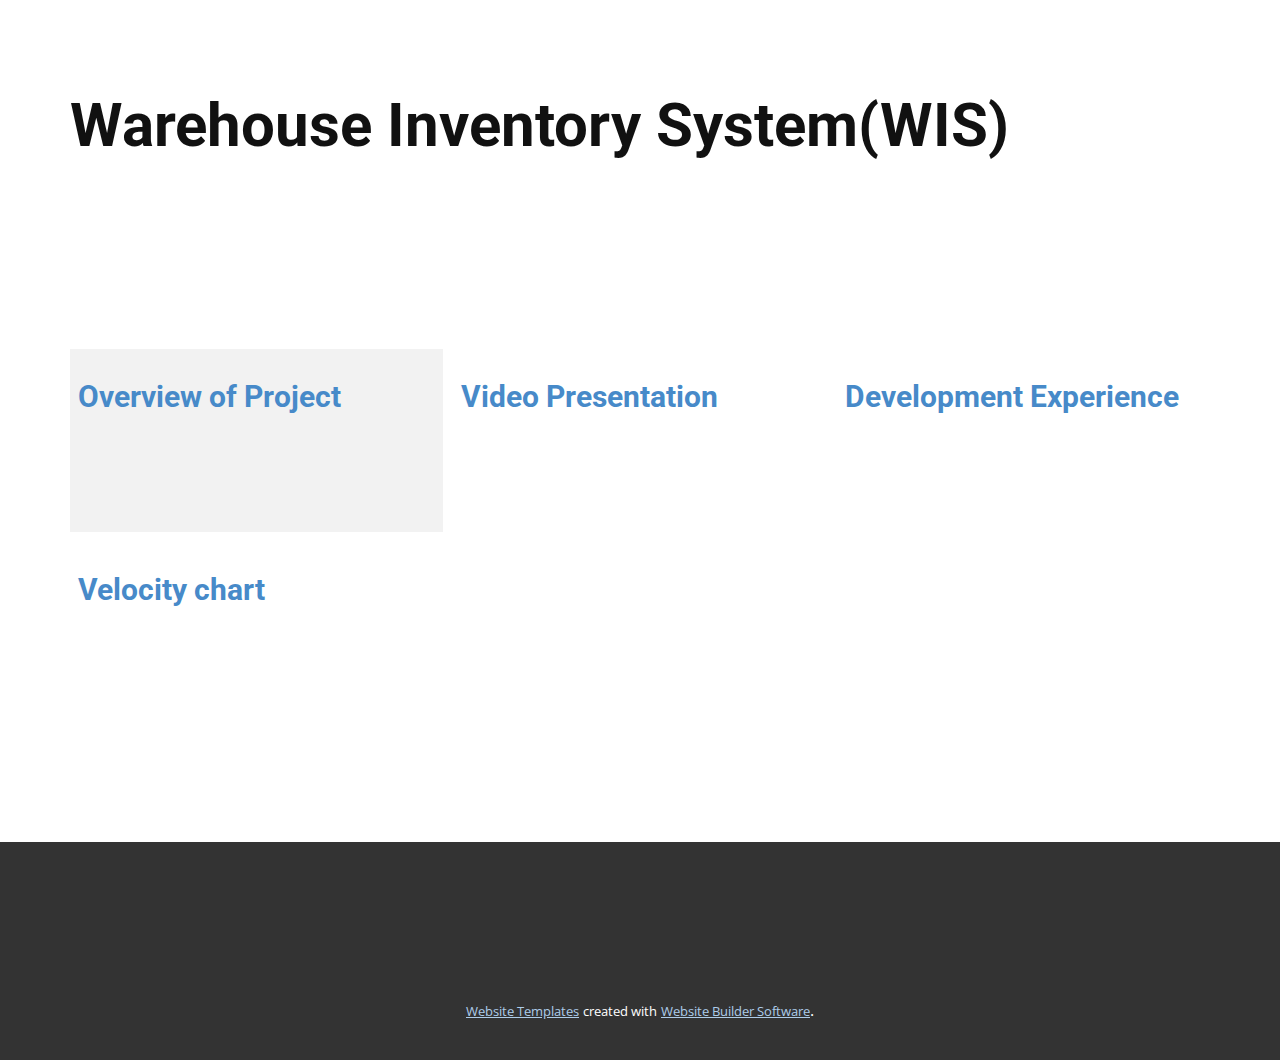
<file: public/index.html>
<!DOCTYPE html>
<html style="font-size: 16px;">
  <head>
    <meta name="viewport" content="width=device-width, initial-scale=1.0">
    <meta charset="utf-8">
    <meta name="keywords" content="INTUITIVE">
    <meta name="description" content="">
    <meta name="page_type" content="np-template-header-footer-from-plugin">
    <title>Home</title>
    <link rel="stylesheet" href="nicepage.css" media="screen">
<link rel="stylesheet" href="Home.css" media="screen">
    <script class="u-script" type="text/javascript" src="jquery.js" defer=""></script>
    <script class="u-script" type="text/javascript" src="nicepage.js" defer=""></script>
    <meta name="generator" content="Nicepage 4.8.2, nicepage.com">
    <link id="u-theme-google-font" rel="stylesheet" href="https://fonts.googleapis.com/css?family=Roboto:100,100i,300,300i,400,400i,500,500i,700,700i,900,900i|Open+Sans:300,300i,400,400i,500,500i,600,600i,700,700i,800,800i">
    
    
    <script type="application/ld+json">{
		"@context": "http://schema.org",
		"@type": "Organization",
		"name": ""
}</script>
    <meta name="theme-color" content="#478ac9">
    <meta property="og:title" content="Home">
    <meta property="og:type" content="website">
  </head>
  <body data-home-page="Home.html" data-home-page-title="Home" class="u-body u-xl-mode"><header class="u-clearfix u-header u-header" id="sec-200b"><div class="u-clearfix u-sheet u-sheet-1">
        <h3 class="u-headline u-text u-text-default u-text-1">
          <a href="/">Warehouse Inventory System(WIS)</a>
        </h3>
      </div></header>
    <section class="u-align-left u-clearfix u-section-1" id="carousel_f580">
      <div class="u-clearfix u-sheet u-sheet-1">
        <div class="u-expanded-width u-list u-list-1">
          <div class="u-repeater u-repeater-1">
            <div class="u-align-left u-container-style u-custom-item u-grey-5 u-list-item u-repeater-item u-list-item-1">
              <div class="u-container-layout u-similar-container u-container-layout-1">
                <h5 class="u-text u-text-default u-text-1">
                  <a class="u-active-none u-border-none u-btn u-button-link u-button-style u-hover-none u-none u-text-palette-1-base u-btn-1" href="overview.html" data-page-id="174995780">Overview of Project</a>
                </h5>
              </div>
            </div>
            <div class="u-align-left u-container-style u-list-item u-repeater-item">
              <div class="u-container-layout u-similar-container u-container-layout-2">
                <h5 class="u-text u-text-default u-text-2">
                  <a class="u-active-none u-border-none u-btn u-button-link u-button-style u-hover-none u-none u-text-palette-1-base u-btn-2" href="https://www.youtube.com/watch?v=THVbtGqEO1o">Video Presentation</a>
                </h5>
              </div>
            </div>
            <div class="u-align-left u-container-style u-list-item u-repeater-item">
              <div class="u-container-layout u-similar-container u-container-layout-3">
                <h5 class="u-text u-text-default u-text-3">
                  <a class="u-active-none u-border-none u-btn u-button-link u-button-style u-hover-none u-none u-text-palette-1-base u-btn-3" href="development.html" data-page-id="272577513">Development Experience</a>
                </h5>
              </div>
            </div>
            <div class="u-align-left u-container-style u-list-item u-repeater-item">
              <div class="u-container-layout u-similar-container u-container-layout-4">
                <h5 class="u-text u-text-default u-text-4">
                  <a class="u-active-none u-border-none u-btn u-button-link u-button-style u-hover-none u-none u-text-palette-1-base u-btn-4" href="velocity.html" data-page-id="290005622">Velocity chart</a>
                </h5>
              </div>
            </div>
          </div>
        </div>
      </div>
    </section>
    
    
    <footer class="u-align-center u-clearfix u-footer u-grey-80 u-footer" id="sec-374c"><div class="u-align-left u-clearfix u-sheet u-sheet-1"></div></footer>
    <section class="u-backlink u-clearfix u-grey-80">
      <a class="u-link" href="https://nicepage.com/website-templates" target="_blank">
        <span>Website Templates</span>
      </a>
      <p class="u-text">
        <span>created with</span>
      </p>
      <a class="u-link" href="" target="_blank">
        <span>Website Builder Software</span>
      </a>. 
    </section>
  </body>
</html>
</file>
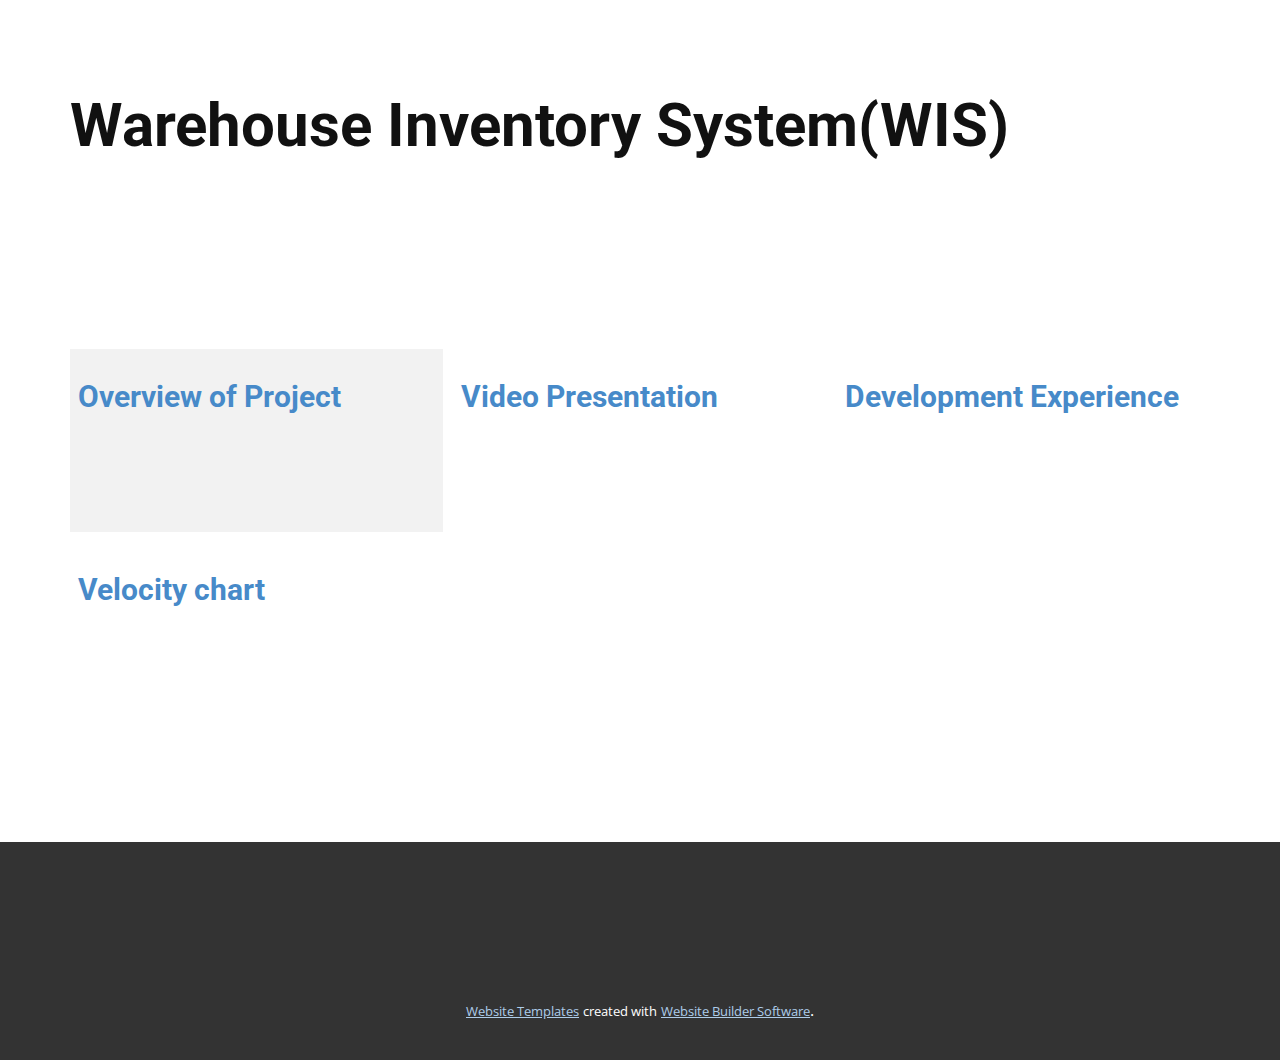
<file: website/index.html>
<!DOCTYPE html>
<html style="font-size: 16px;">
  <head>
    <meta name="viewport" content="width=device-width, initial-scale=1.0">
    <meta charset="utf-8">
    <meta name="keywords" content="INTUITIVE">
    <meta name="description" content="">
    <meta name="page_type" content="np-template-header-footer-from-plugin">
    <title>Home</title>
    <link rel="stylesheet" href="nicepage.css" media="screen">
<link rel="stylesheet" href="Home.css" media="screen">
    <script class="u-script" type="text/javascript" src="jquery.js" defer=""></script>
    <script class="u-script" type="text/javascript" src="nicepage.js" defer=""></script>
    <meta name="generator" content="Nicepage 4.8.2, nicepage.com">
    <link id="u-theme-google-font" rel="stylesheet" href="https://fonts.googleapis.com/css?family=Roboto:100,100i,300,300i,400,400i,500,500i,700,700i,900,900i|Open+Sans:300,300i,400,400i,500,500i,600,600i,700,700i,800,800i">
    
    
    <script type="application/ld+json">{
		"@context": "http://schema.org",
		"@type": "Organization",
		"name": ""
}</script>
    <meta name="theme-color" content="#478ac9">
    <meta property="og:title" content="Home">
    <meta property="og:type" content="website">
  </head>
  <body data-home-page="Home.html" data-home-page-title="Home" class="u-body u-xl-mode"><header class="u-clearfix u-header u-header" id="sec-200b"><div class="u-clearfix u-sheet u-sheet-1">
        <h3 class="u-headline u-text u-text-default u-text-1">
          Warehouse Inventory System(WIS)
        </h3>
      </div></header>
    <section class="u-align-left u-clearfix u-section-1" id="carousel_f580">
      <div class="u-clearfix u-sheet u-sheet-1">
        <div class="u-expanded-width u-list u-list-1">
          <div class="u-repeater u-repeater-1">
            <div class="u-align-left u-container-style u-custom-item u-grey-5 u-list-item u-repeater-item u-list-item-1">
              <div class="u-container-layout u-similar-container u-container-layout-1">
                <h5 class="u-text u-text-default u-text-1">
                  <a class="u-active-none u-border-none u-btn u-button-link u-button-style u-hover-none u-none u-text-palette-1-base u-btn-1" href="overview.html" data-page-id="174995780">Overview of Project</a>
                </h5>
              </div>
            </div>
            <div class="u-align-left u-container-style u-list-item u-repeater-item">
              <div class="u-container-layout u-similar-container u-container-layout-2">
                <h5 class="u-text u-text-default u-text-2">
                  <a class="u-active-none u-border-none u-btn u-button-link u-button-style u-file-link u-hover-none u-none u-text-palette-1-base u-btn-2" href="files/2022-04-22-15-44-03_ZtlCQe2B.mp4">Video Presentation</a>
                </h5>
              </div>
            </div>
            <div class="u-align-left u-container-style u-list-item u-repeater-item">
              <div class="u-container-layout u-similar-container u-container-layout-3">
                <h5 class="u-text u-text-default u-text-3">
                  <a class="u-active-none u-border-none u-btn u-button-link u-button-style u-hover-none u-none u-text-palette-1-base u-btn-3" href="Development.html" data-page-id="272577513">Development Experience</a>
                </h5>
              </div>
            </div>
            <div class="u-align-left u-container-style u-list-item u-repeater-item">
              <div class="u-container-layout u-similar-container u-container-layout-4">
                <h5 class="u-text u-text-default u-text-4">
                  <a class="u-active-none u-border-none u-btn u-button-link u-button-style u-hover-none u-none u-text-palette-1-base u-btn-4" href="velocity.html" data-page-id="290005622">Velocity chart</a>
                </h5>
              </div>
            </div>
          </div>
        </div>
      </div>
    </section>
    
    
    <footer class="u-align-center u-clearfix u-footer u-grey-80 u-footer" id="sec-374c"><div class="u-align-left u-clearfix u-sheet u-sheet-1"></div></footer>
    <section class="u-backlink u-clearfix u-grey-80">
      <a class="u-link" href="https://nicepage.com/website-templates" target="_blank">
        <span>Website Templates</span>
      </a>
      <p class="u-text">
        <span>created with</span>
      </p>
      <a class="u-link" href="" target="_blank">
        <span>Website Builder Software</span>
      </a>. 
    </section>
  </body>
</html>
</file>
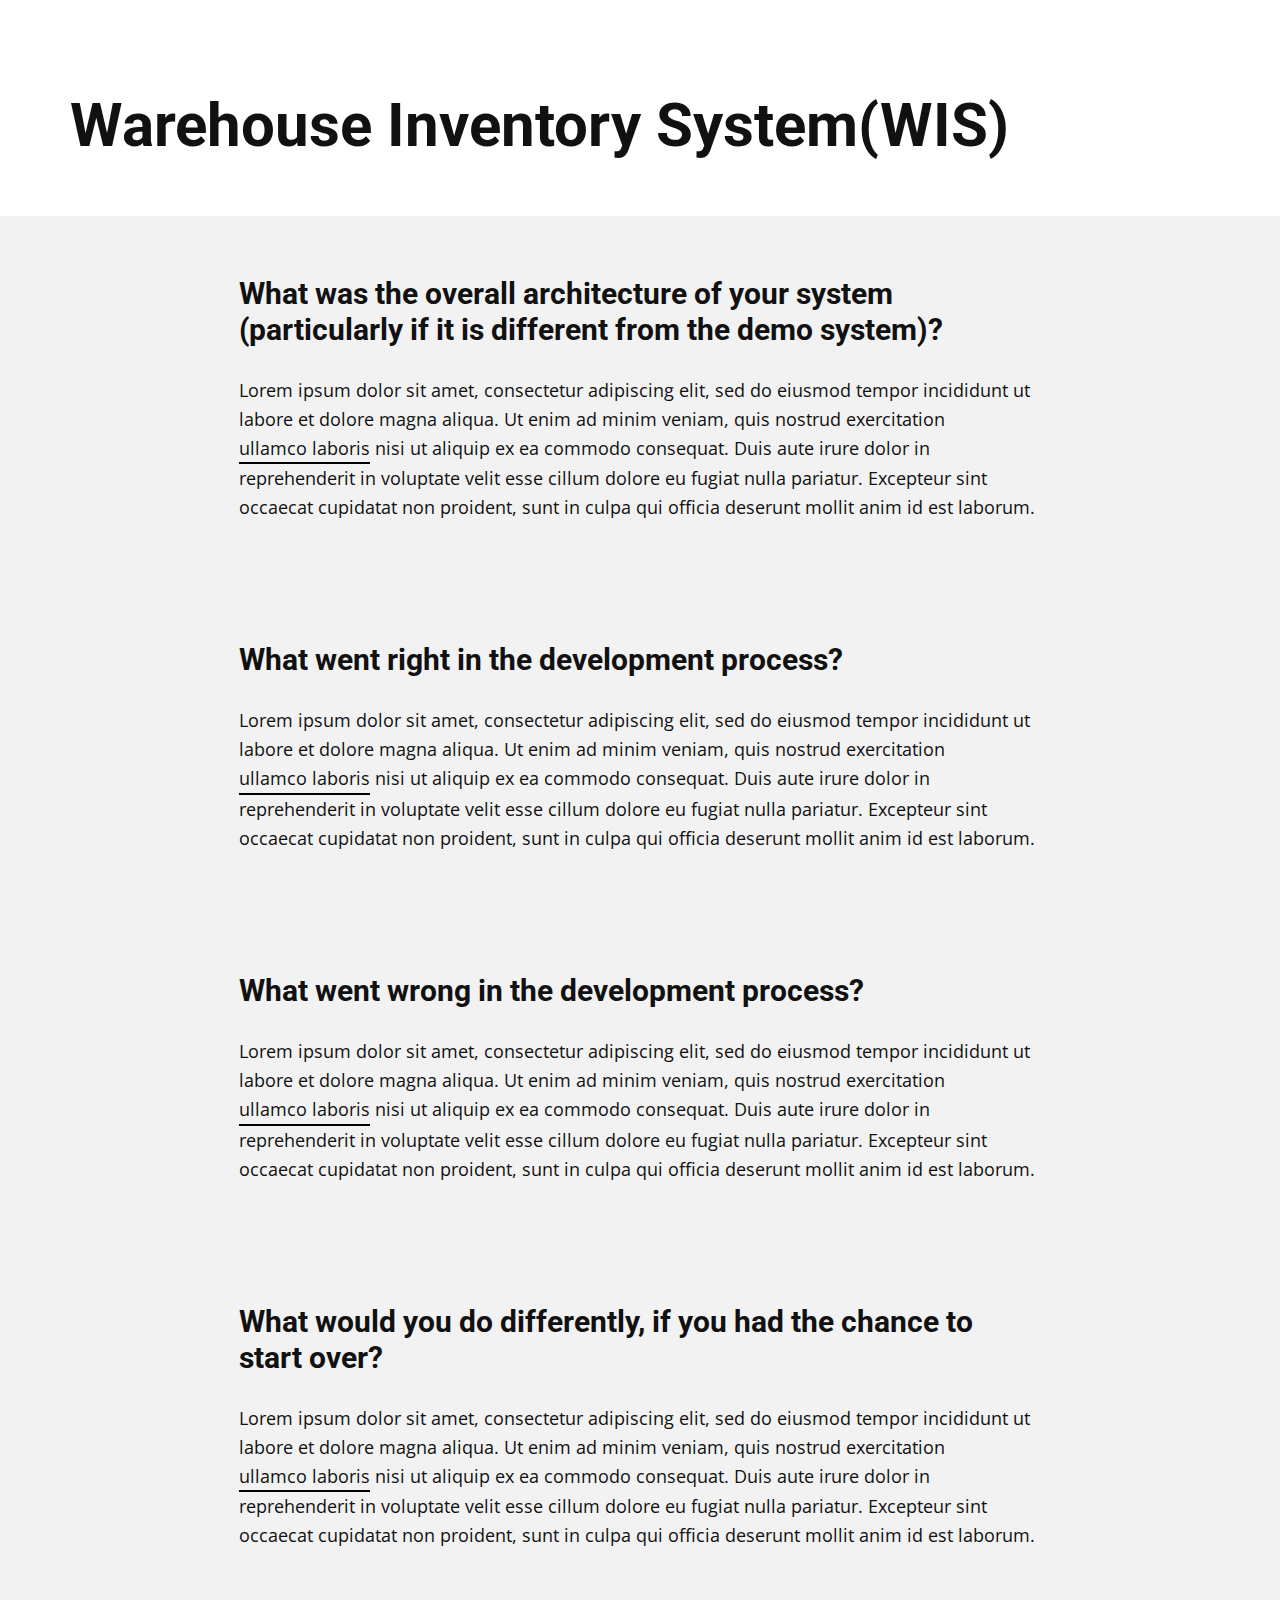
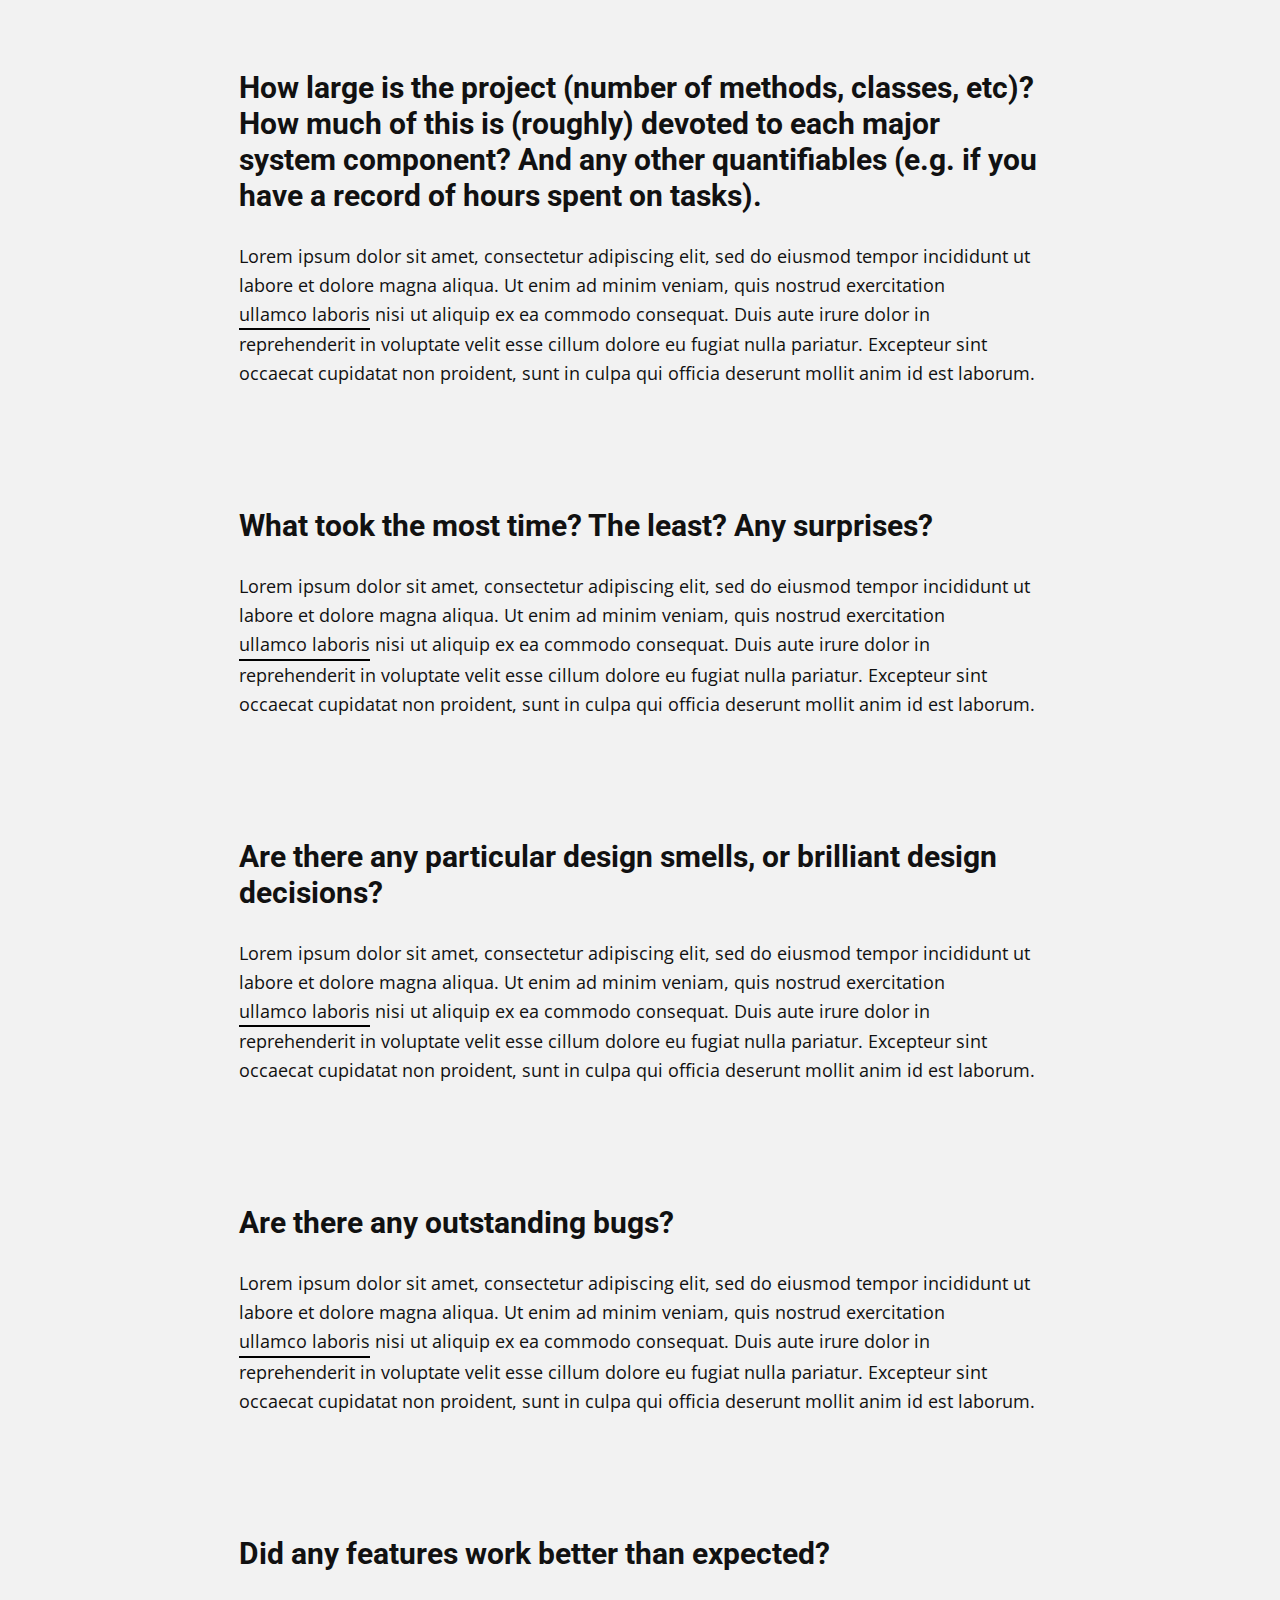
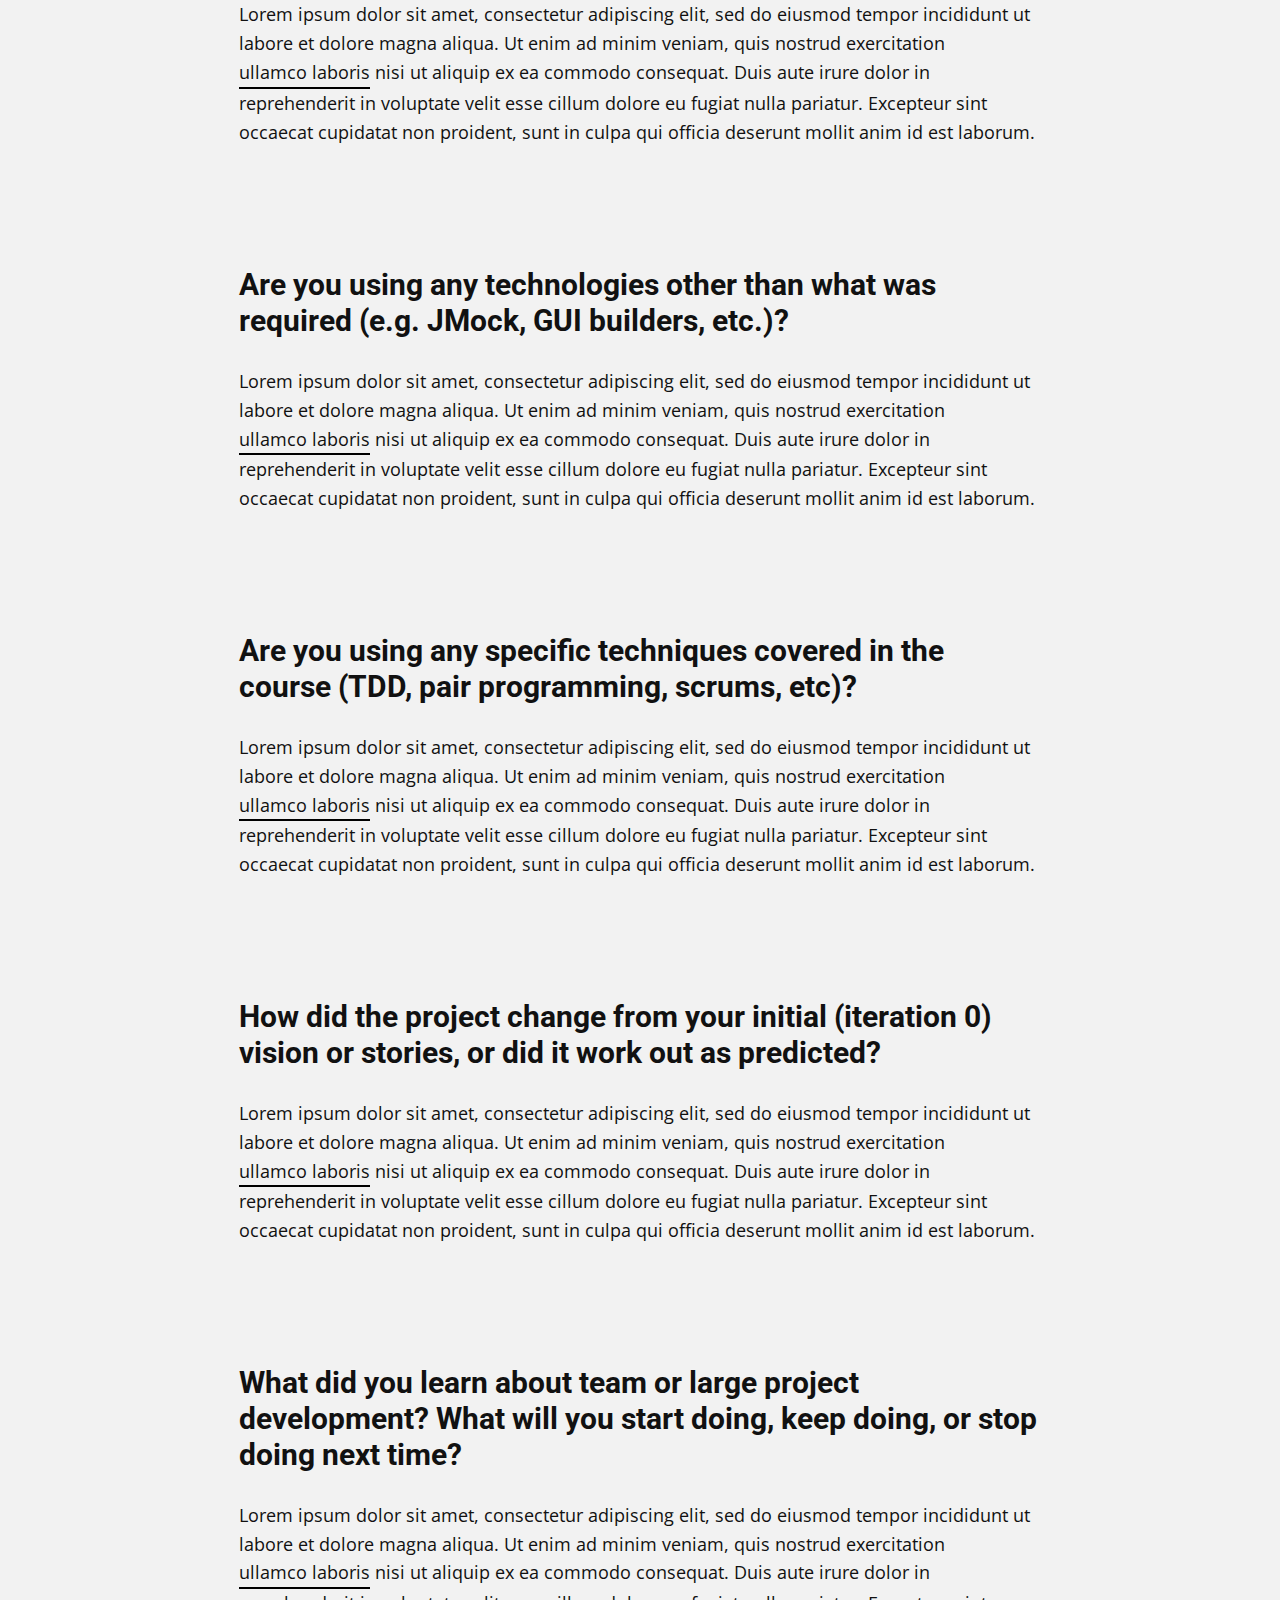
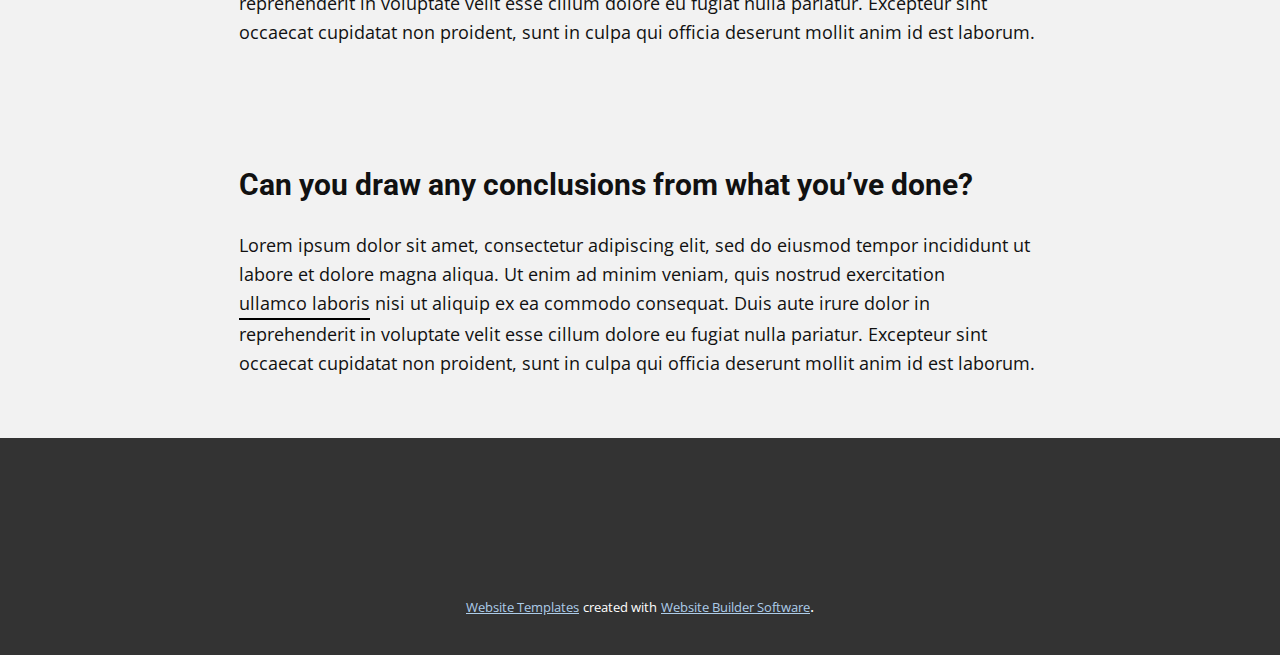
<file: public/development.html>
<!DOCTYPE html>
<html style="font-size: 16px;">
  <head>
    <meta name="viewport" content="width=device-width, initial-scale=1.0">
    <meta charset="utf-8">
    <meta name="keywords" content="">
    <meta name="description" content="">
    <meta name="page_type" content="np-template-header-footer-from-plugin">
    <title>development</title>
    <link rel="stylesheet" href="nicepage.css" media="screen">
<link rel="stylesheet" href="development.css" media="screen">
    <script class="u-script" type="text/javascript" src="jquery.js" defer=""></script>
    <script class="u-script" type="text/javascript" src="nicepage.js" defer=""></script>
    <meta name="generator" content="Nicepage 4.8.2, nicepage.com">
    <link id="u-theme-google-font" rel="stylesheet" href="https://fonts.googleapis.com/css?family=Roboto:100,100i,300,300i,400,400i,500,500i,700,700i,900,900i|Open+Sans:300,300i,400,400i,500,500i,600,600i,700,700i,800,800i">
    
    
    
    
    
    
    
    
    
    
    
    
    
    
    
    <script type="application/ld+json">{
		"@context": "http://schema.org",
		"@type": "Organization",
		"name": ""
}</script>
    <meta name="theme-color" content="#478ac9">
    <meta property="og:title" content="development">
    <meta property="og:type" content="website">
  </head>
  <body class="u-body u-xl-mode"><header class="u-clearfix u-header u-header" id="sec-200b"><div class="u-clearfix u-sheet u-sheet-1">
        <h3 class="u-headline u-text u-text-default u-text-1">
          <a href="/">Warehouse Inventory System(WIS)</a>
        </h3>
      </div></header>
    <section class="u-clearfix u-grey-5 u-section-1" id="sec-9da5">
      <div class="u-clearfix u-sheet u-valign-middle u-sheet-1">
        <h3 class="u-text u-text-1"> What was the overall architecture of your system (particularly if it is different from the demo system)?</h3>
        <p class="u-text u-text-2">Lorem ipsum dolor sit amet, consectetur adipiscing elit, sed do eiusmod 
tempor incididunt ut labore et dolore magna aliqua. Ut enim ad minim 
veniam, quis nostrud exercitation <a href="" class="u-border-2 u-border-black u-border-hover-palette-1-base u-btn u-button-style u-none u-text-body-color u-btn-1">ullamco laboris</a> nisi ut aliquip ex ea 
commodo consequat. Duis aute irure dolor in reprehenderit in voluptate 
velit esse cillum dolore eu fugiat nulla pariatur. Excepteur sint 
occaecat cupidatat non proident, sunt in culpa qui officia deserunt 
mollit anim id est laborum. 
        </p>
      </div>
    </section>
    <section class="u-clearfix u-grey-5 u-section-2" id="sec-4a52">
      <div class="u-clearfix u-sheet u-valign-middle u-sheet-1">
        <h3 class="u-text u-text-1"> What went right in the development process?</h3>
        <p class="u-text u-text-2">Lorem ipsum dolor sit amet, consectetur adipiscing elit, sed do eiusmod 
tempor incididunt ut labore et dolore magna aliqua. Ut enim ad minim 
veniam, quis nostrud exercitation <a href="" class="u-border-2 u-border-black u-border-hover-palette-1-base u-btn u-button-style u-none u-text-body-color u-btn-1">ullamco laboris</a> nisi ut aliquip ex ea 
commodo consequat. Duis aute irure dolor in reprehenderit in voluptate 
velit esse cillum dolore eu fugiat nulla pariatur. Excepteur sint 
occaecat cupidatat non proident, sunt in culpa qui officia deserunt 
mollit anim id est laborum. 
        </p>
      </div>
    </section>
    <section class="u-clearfix u-grey-5 u-section-3" id="sec-b8e9">
      <div class="u-clearfix u-sheet u-valign-middle u-sheet-1">
        <h3 class="u-text u-text-1"> What went wrong in the development process?</h3>
        <p class="u-text u-text-2">Lorem ipsum dolor sit amet, consectetur adipiscing elit, sed do eiusmod 
tempor incididunt ut labore et dolore magna aliqua. Ut enim ad minim 
veniam, quis nostrud exercitation <a href="" class="u-border-2 u-border-black u-border-hover-palette-1-base u-btn u-button-style u-none u-text-body-color u-btn-1">ullamco laboris</a> nisi ut aliquip ex ea 
commodo consequat. Duis aute irure dolor in reprehenderit in voluptate 
velit esse cillum dolore eu fugiat nulla pariatur. Excepteur sint 
occaecat cupidatat non proident, sunt in culpa qui officia deserunt 
mollit anim id est laborum. 
        </p>
      </div>
    </section>
    <section class="u-clearfix u-grey-5 u-section-4" id="sec-e17b">
      <div class="u-clearfix u-sheet u-valign-middle u-sheet-1">
        <h3 class="u-text u-text-1"> What would you do differently, if you had the chance to start over?</h3>
        <p class="u-text u-text-2">Lorem ipsum dolor sit amet, consectetur adipiscing elit, sed do eiusmod 
tempor incididunt ut labore et dolore magna aliqua. Ut enim ad minim 
veniam, quis nostrud exercitation <a href="" class="u-border-2 u-border-black u-border-hover-palette-1-base u-btn u-button-style u-none u-text-body-color u-btn-1">ullamco laboris</a> nisi ut aliquip ex ea 
commodo consequat. Duis aute irure dolor in reprehenderit in voluptate 
velit esse cillum dolore eu fugiat nulla pariatur. Excepteur sint 
occaecat cupidatat non proident, sunt in culpa qui officia deserunt 
mollit anim id est laborum. 
        </p>
      </div>
    </section>
    <section class="u-clearfix u-grey-5 u-section-5" id="sec-ca49">
      <div class="u-clearfix u-sheet u-valign-middle u-sheet-1">
        <h3 class="u-text u-text-1"> How large is the project (number of methods, classes, etc)? How much of this is (roughly) devoted to each major system component? And any other quantifiables (e.g.&nbsp;if you have a record of hours spent on tasks).</h3>
        <p class="u-text u-text-2">Lorem ipsum dolor sit amet, consectetur adipiscing elit, sed do eiusmod 
tempor incididunt ut labore et dolore magna aliqua. Ut enim ad minim 
veniam, quis nostrud exercitation <a href="" class="u-border-2 u-border-black u-border-hover-palette-1-base u-btn u-button-style u-none u-text-body-color u-btn-1">ullamco laboris</a> nisi ut aliquip ex ea 
commodo consequat. Duis aute irure dolor in reprehenderit in voluptate 
velit esse cillum dolore eu fugiat nulla pariatur. Excepteur sint 
occaecat cupidatat non proident, sunt in culpa qui officia deserunt 
mollit anim id est laborum. 
        </p>
      </div>
    </section>
    <section class="u-clearfix u-grey-5 u-section-6" id="sec-fe28">
      <div class="u-clearfix u-sheet u-valign-middle u-sheet-1">
        <h3 class="u-text u-text-1"> What took the most time? The least? Any surprises?</h3>
        <p class="u-text u-text-2">Lorem ipsum dolor sit amet, consectetur adipiscing elit, sed do eiusmod 
tempor incididunt ut labore et dolore magna aliqua. Ut enim ad minim 
veniam, quis nostrud exercitation <a href="" class="u-border-2 u-border-black u-border-hover-palette-1-base u-btn u-button-style u-none u-text-body-color u-btn-1">ullamco laboris</a> nisi ut aliquip ex ea 
commodo consequat. Duis aute irure dolor in reprehenderit in voluptate 
velit esse cillum dolore eu fugiat nulla pariatur. Excepteur sint 
occaecat cupidatat non proident, sunt in culpa qui officia deserunt 
mollit anim id est laborum. 
        </p>
      </div>
    </section>
    <section class="u-clearfix u-grey-5 u-section-7" id="sec-51de">
      <div class="u-clearfix u-sheet u-valign-middle u-sheet-1">
        <h3 class="u-text u-text-1"> Are there any particular design smells, or brilliant design decisions?</h3>
        <p class="u-text u-text-2">Lorem ipsum dolor sit amet, consectetur adipiscing elit, sed do eiusmod 
tempor incididunt ut labore et dolore magna aliqua. Ut enim ad minim 
veniam, quis nostrud exercitation <a href="" class="u-border-2 u-border-black u-border-hover-palette-1-base u-btn u-button-style u-none u-text-body-color u-btn-1">ullamco laboris</a> nisi ut aliquip ex ea 
commodo consequat. Duis aute irure dolor in reprehenderit in voluptate 
velit esse cillum dolore eu fugiat nulla pariatur. Excepteur sint 
occaecat cupidatat non proident, sunt in culpa qui officia deserunt 
mollit anim id est laborum. 
        </p>
      </div>
    </section>
    <section class="u-clearfix u-grey-5 u-section-8" id="sec-1b38">
      <div class="u-clearfix u-sheet u-valign-middle u-sheet-1">
        <h3 class="u-text u-text-1"> Are there any outstanding bugs?</h3>
        <p class="u-text u-text-2">Lorem ipsum dolor sit amet, consectetur adipiscing elit, sed do eiusmod 
tempor incididunt ut labore et dolore magna aliqua. Ut enim ad minim 
veniam, quis nostrud exercitation <a href="" class="u-border-2 u-border-black u-border-hover-palette-1-base u-btn u-button-style u-none u-text-body-color u-btn-1">ullamco laboris</a> nisi ut aliquip ex ea 
commodo consequat. Duis aute irure dolor in reprehenderit in voluptate 
velit esse cillum dolore eu fugiat nulla pariatur. Excepteur sint 
occaecat cupidatat non proident, sunt in culpa qui officia deserunt 
mollit anim id est laborum. 
        </p>
      </div>
    </section>
    <section class="u-clearfix u-grey-5 u-section-9" id="sec-58ec">
      <div class="u-clearfix u-sheet u-valign-middle u-sheet-1">
        <h3 class="u-text u-text-1"> Did any features work better than expected?</h3>
        <p class="u-text u-text-2">Lorem ipsum dolor sit amet, consectetur adipiscing elit, sed do eiusmod 
tempor incididunt ut labore et dolore magna aliqua. Ut enim ad minim 
veniam, quis nostrud exercitation <a href="" class="u-border-2 u-border-black u-border-hover-palette-1-base u-btn u-button-style u-none u-text-body-color u-btn-1">ullamco laboris</a> nisi ut aliquip ex ea 
commodo consequat. Duis aute irure dolor in reprehenderit in voluptate 
velit esse cillum dolore eu fugiat nulla pariatur. Excepteur sint 
occaecat cupidatat non proident, sunt in culpa qui officia deserunt 
mollit anim id est laborum. 
        </p>
      </div>
    </section>
    <section class="u-clearfix u-grey-5 u-section-10" id="sec-7e4c">
      <div class="u-clearfix u-sheet u-valign-middle u-sheet-1">
        <h3 class="u-text u-text-1"> Are you using any technologies other than what was required (e.g.&nbsp;JMock, GUI builders, etc.)?</h3>
        <p class="u-text u-text-2">Lorem ipsum dolor sit amet, consectetur adipiscing elit, sed do eiusmod 
tempor incididunt ut labore et dolore magna aliqua. Ut enim ad minim 
veniam, quis nostrud exercitation <a href="" class="u-border-2 u-border-black u-border-hover-palette-1-base u-btn u-button-style u-none u-text-body-color u-btn-1">ullamco laboris</a> nisi ut aliquip ex ea 
commodo consequat. Duis aute irure dolor in reprehenderit in voluptate 
velit esse cillum dolore eu fugiat nulla pariatur. Excepteur sint 
occaecat cupidatat non proident, sunt in culpa qui officia deserunt 
mollit anim id est laborum. 
        </p>
      </div>
    </section>
    <section class="u-clearfix u-grey-5 u-section-11" id="sec-a713">
      <div class="u-clearfix u-sheet u-valign-middle u-sheet-1">
        <h3 class="u-text u-text-1"> Are you using any specific techniques covered in the course (TDD, pair programming, scrums, etc)?</h3>
        <p class="u-text u-text-2">Lorem ipsum dolor sit amet, consectetur adipiscing elit, sed do eiusmod 
tempor incididunt ut labore et dolore magna aliqua. Ut enim ad minim 
veniam, quis nostrud exercitation <a href="" class="u-border-2 u-border-black u-border-hover-palette-1-base u-btn u-button-style u-none u-text-body-color u-btn-1">ullamco laboris</a> nisi ut aliquip ex ea 
commodo consequat. Duis aute irure dolor in reprehenderit in voluptate 
velit esse cillum dolore eu fugiat nulla pariatur. Excepteur sint 
occaecat cupidatat non proident, sunt in culpa qui officia deserunt 
mollit anim id est laborum. 
        </p>
      </div>
    </section>
    <section class="u-clearfix u-grey-5 u-section-12" id="sec-d551">
      <div class="u-clearfix u-sheet u-valign-middle u-sheet-1">
        <h3 class="u-text u-text-1"> How did the project change from your initial (iteration 0) vision or stories, or did it work out as predicted?</h3>
        <p class="u-text u-text-2">Lorem ipsum dolor sit amet, consectetur adipiscing elit, sed do eiusmod 
tempor incididunt ut labore et dolore magna aliqua. Ut enim ad minim 
veniam, quis nostrud exercitation <a href="" class="u-border-2 u-border-black u-border-hover-palette-1-base u-btn u-button-style u-none u-text-body-color u-btn-1">ullamco laboris</a> nisi ut aliquip ex ea 
commodo consequat. Duis aute irure dolor in reprehenderit in voluptate 
velit esse cillum dolore eu fugiat nulla pariatur. Excepteur sint 
occaecat cupidatat non proident, sunt in culpa qui officia deserunt 
mollit anim id est laborum. 
        </p>
      </div>
    </section>
    <section class="u-clearfix u-grey-5 u-section-13" id="sec-075f">
      <div class="u-clearfix u-sheet u-valign-middle u-sheet-1">
        <h3 class="u-text u-text-1"> What did you learn about team or large project development? What will you start doing, keep doing, or stop doing next time?</h3>
        <p class="u-text u-text-2">Lorem ipsum dolor sit amet, consectetur adipiscing elit, sed do eiusmod 
tempor incididunt ut labore et dolore magna aliqua. Ut enim ad minim 
veniam, quis nostrud exercitation <a href="" class="u-border-2 u-border-black u-border-hover-palette-1-base u-btn u-button-style u-none u-text-body-color u-btn-1">ullamco laboris</a> nisi ut aliquip ex ea 
commodo consequat. Duis aute irure dolor in reprehenderit in voluptate 
velit esse cillum dolore eu fugiat nulla pariatur. Excepteur sint 
occaecat cupidatat non proident, sunt in culpa qui officia deserunt 
mollit anim id est laborum. 
        </p>
      </div>
    </section>
    <section class="u-clearfix u-grey-5 u-section-14" id="sec-cd47">
      <div class="u-clearfix u-sheet u-valign-middle u-sheet-1">
        <h3 class="u-text u-text-1"> Can you draw any conclusions from what you’ve done?</h3>
        <p class="u-text u-text-2">Lorem ipsum dolor sit amet, consectetur adipiscing elit, sed do eiusmod 
tempor incididunt ut labore et dolore magna aliqua. Ut enim ad minim 
veniam, quis nostrud exercitation <a href="" class="u-border-2 u-border-black u-border-hover-palette-1-base u-btn u-button-style u-none u-text-body-color u-btn-1">ullamco laboris</a> nisi ut aliquip ex ea 
commodo consequat. Duis aute irure dolor in reprehenderit in voluptate 
velit esse cillum dolore eu fugiat nulla pariatur. Excepteur sint 
occaecat cupidatat non proident, sunt in culpa qui officia deserunt 
mollit anim id est laborum. 
        </p>
      </div>
    </section>
    
    
    <footer class="u-align-center u-clearfix u-footer u-grey-80 u-footer" id="sec-374c"><div class="u-align-left u-clearfix u-sheet u-sheet-1"></div></footer>
    <section class="u-backlink u-clearfix u-grey-80">
      <a class="u-link" href="https://nicepage.com/website-templates" target="_blank">
        <span>Website Templates</span>
      </a>
      <p class="u-text">
        <span>created with</span>
      </p>
      <a class="u-link" href="" target="_blank">
        <span>Website Builder Software</span>
      </a>. 
    </section>
  </body>
</html>
</file>
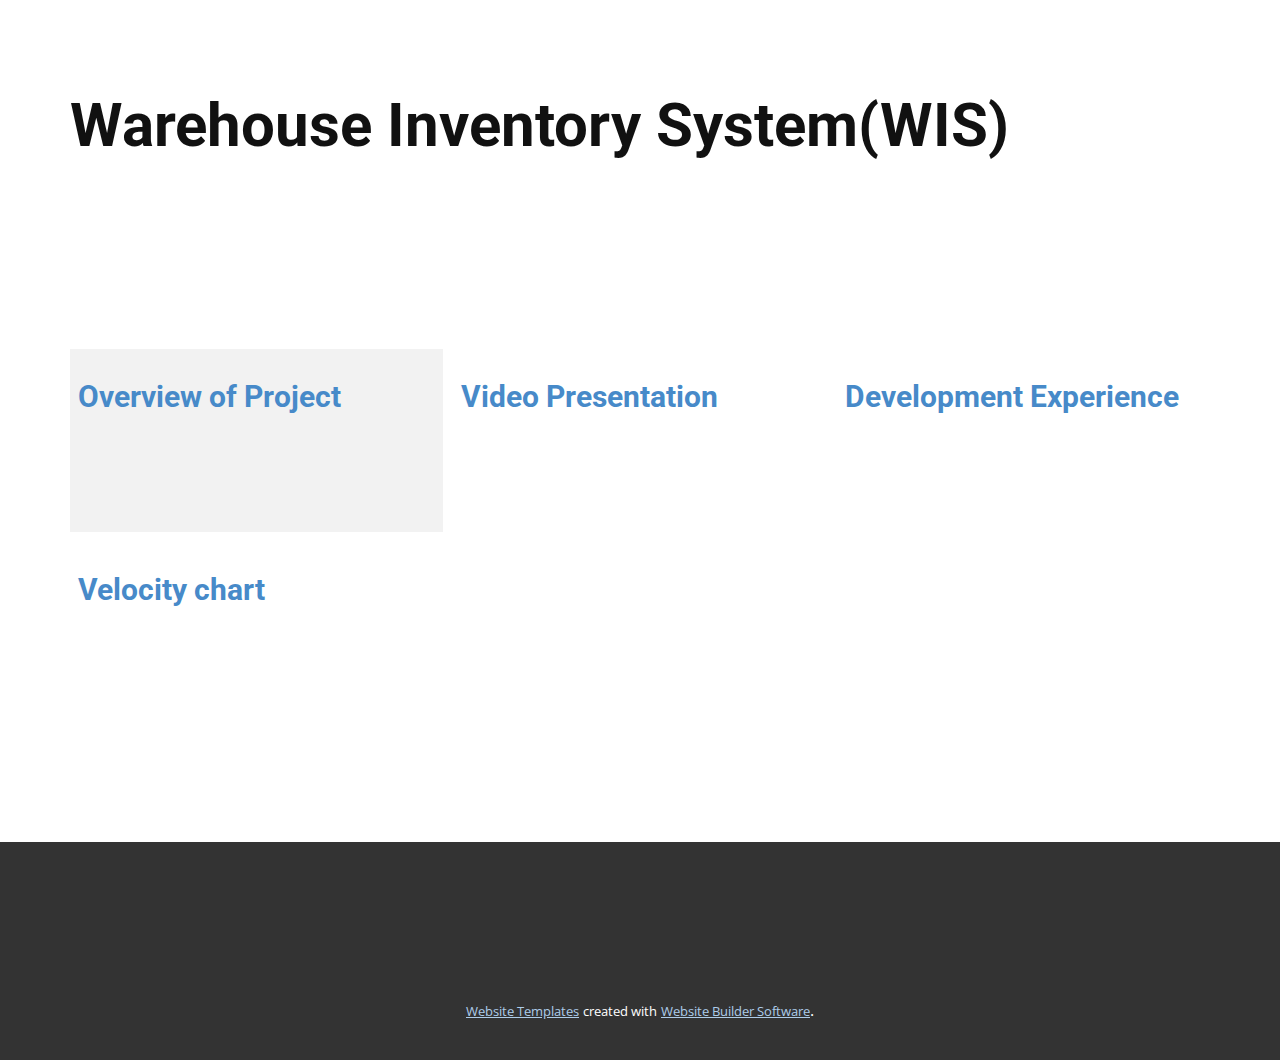
<file: public/Home.html>
<!DOCTYPE html>
<html style="font-size: 16px;">
  <head>
    <meta name="viewport" content="width=device-width, initial-scale=1.0">
    <meta charset="utf-8">
    <meta name="keywords" content="INTUITIVE">
    <meta name="description" content="">
    <meta name="page_type" content="np-template-header-footer-from-plugin">
    <title>Home</title>
    <link rel="stylesheet" href="nicepage.css" media="screen">
<link rel="stylesheet" href="Home.css" media="screen">
    <script class="u-script" type="text/javascript" src="jquery.js" defer=""></script>
    <script class="u-script" type="text/javascript" src="nicepage.js" defer=""></script>
    <meta name="generator" content="Nicepage 4.8.2, nicepage.com">
    <link id="u-theme-google-font" rel="stylesheet" href="https://fonts.googleapis.com/css?family=Roboto:100,100i,300,300i,400,400i,500,500i,700,700i,900,900i|Open+Sans:300,300i,400,400i,500,500i,600,600i,700,700i,800,800i">
    
    
    <script type="application/ld+json">{
		"@context": "http://schema.org",
		"@type": "Organization",
		"name": ""
}</script>
    <meta name="theme-color" content="#478ac9">
    <meta property="og:title" content="Home">
    <meta property="og:type" content="website">
  </head>
  <body class="u-body u-xl-mode"><header class="u-clearfix u-header u-header" id="sec-200b"><div class="u-clearfix u-sheet u-sheet-1">
        <h3 class="u-headline u-text u-text-default u-text-1">
          <a href="/">Warehouse Inventory System(WIS)</a>
        </h3>
      </div></header>
    <section class="u-align-left u-clearfix u-section-1" id="carousel_f580">
      <div class="u-clearfix u-sheet u-sheet-1">
        <div class="u-expanded-width u-list u-list-1">
          <div class="u-repeater u-repeater-1">
            <div class="u-align-left u-container-style u-custom-item u-grey-5 u-list-item u-repeater-item u-list-item-1">
              <div class="u-container-layout u-similar-container u-container-layout-1">
                <h5 class="u-text u-text-default u-text-1">
                  <a class="u-active-none u-border-none u-btn u-button-link u-button-style u-hover-none u-none u-text-palette-1-base u-btn-1" href="overview.html" data-page-id="174995780">Overview of Project</a>
                </h5>
              </div>
            </div>
            <div class="u-align-left u-container-style u-list-item u-repeater-item">
              <div class="u-container-layout u-similar-container u-container-layout-2">
                <h5 class="u-text u-text-default u-text-2">
                  <a class="u-active-none u-border-none u-btn u-button-link u-button-style u-hover-none u-none u-text-palette-1-base u-btn-2" href="https://www.youtube.com/watch?v=THVbtGqEO1o">Video Presentation</a>
                </h5>
              </div>
            </div>
            <div class="u-align-left u-container-style u-list-item u-repeater-item">
              <div class="u-container-layout u-similar-container u-container-layout-3">
                <h5 class="u-text u-text-default u-text-3">
                  <a class="u-active-none u-border-none u-btn u-button-link u-button-style u-hover-none u-none u-text-palette-1-base u-btn-3" href="development.html" data-page-id="272577513">Development Experience</a>
                </h5>
              </div>
            </div>
            <div class="u-align-left u-container-style u-list-item u-repeater-item">
              <div class="u-container-layout u-similar-container u-container-layout-4">
                <h5 class="u-text u-text-default u-text-4">
                  <a class="u-active-none u-border-none u-btn u-button-link u-button-style u-hover-none u-none u-text-palette-1-base u-btn-4" href="velocity.html" data-page-id="290005622">Velocity chart</a>
                </h5>
              </div>
            </div>
          </div>
        </div>
      </div>
    </section>
    
    
    <footer class="u-align-center u-clearfix u-footer u-grey-80 u-footer" id="sec-374c"><div class="u-align-left u-clearfix u-sheet u-sheet-1"></div></footer>
    <section class="u-backlink u-clearfix u-grey-80">
      <a class="u-link" href="https://nicepage.com/website-templates" target="_blank">
        <span>Website Templates</span>
      </a>
      <p class="u-text">
        <span>created with</span>
      </p>
      <a class="u-link" href="" target="_blank">
        <span>Website Builder Software</span>
      </a>. 
    </section>
  </body>
</html>
</file>
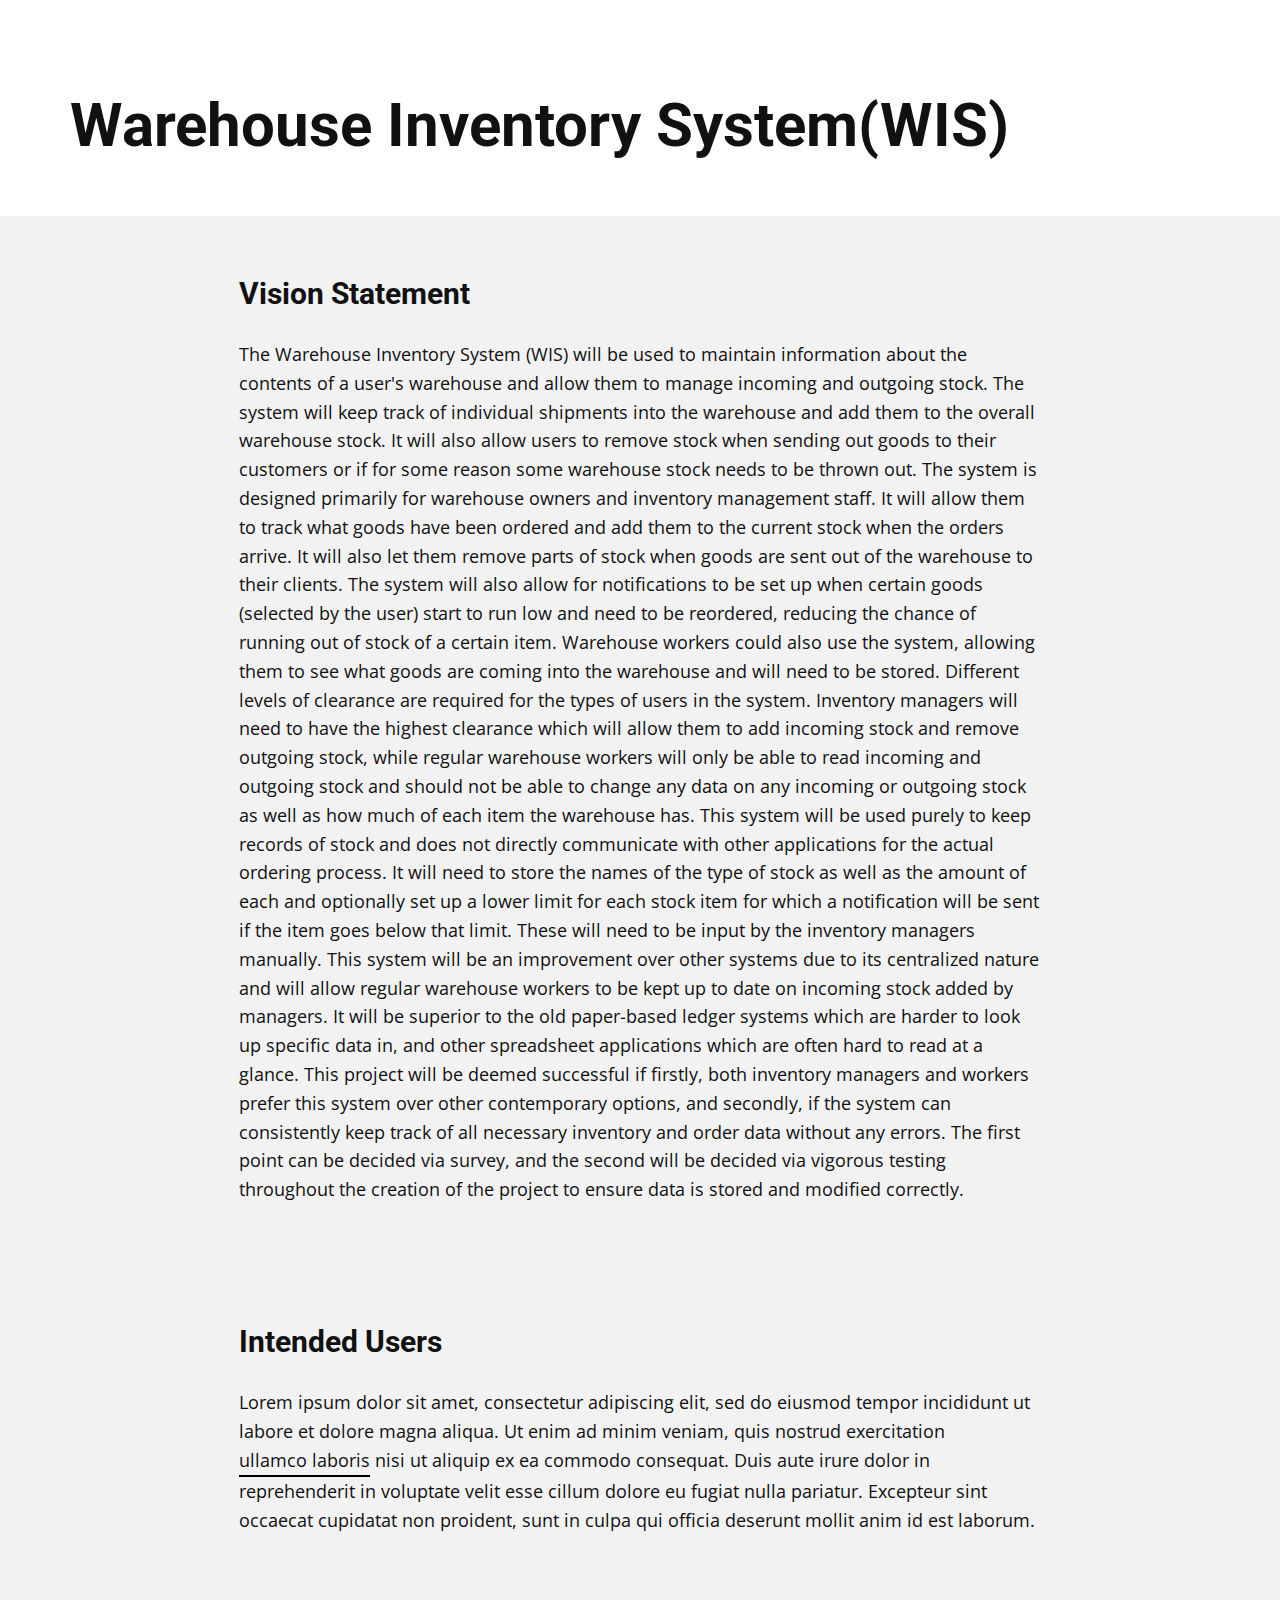
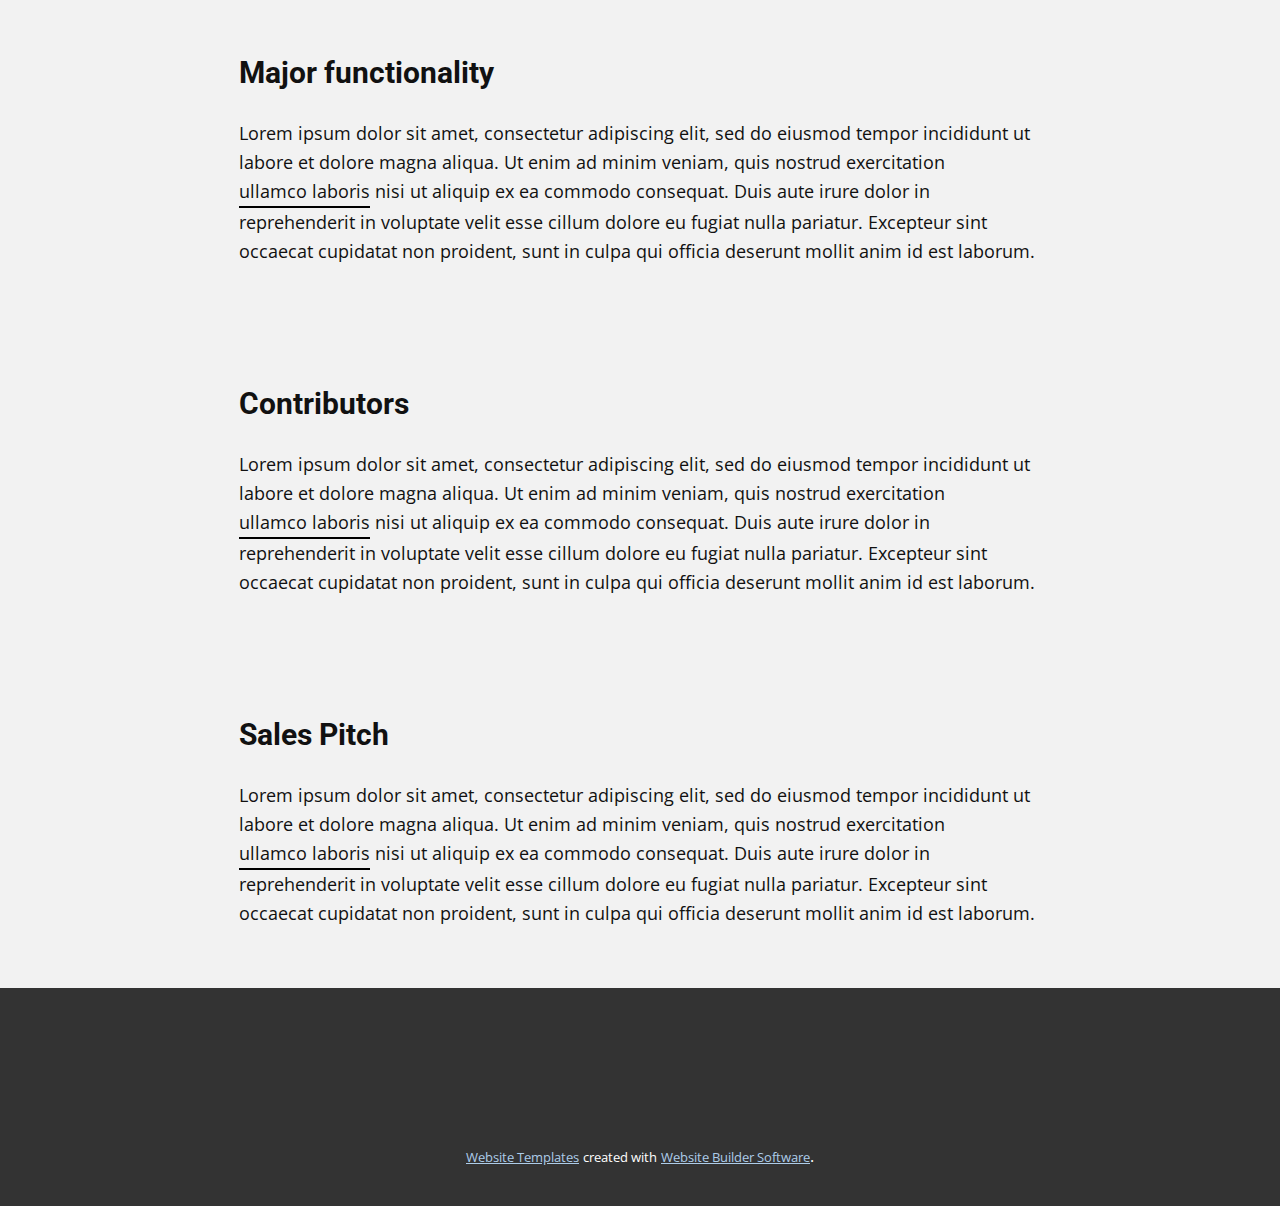
<file: public/overview.html>
<!DOCTYPE html>
<html style="font-size: 16px;">
  <head>
    <meta name="viewport" content="width=device-width, initial-scale=1.0">
    <meta charset="utf-8">
    <meta name="keywords" content="">
    <meta name="description" content="">
    <meta name="page_type" content="np-template-header-footer-from-plugin">
    <title>overview</title>
    <link rel="stylesheet" href="nicepage.css" media="screen">
<link rel="stylesheet" href="overview.css" media="screen">
    <script class="u-script" type="text/javascript" src="jquery.js" defer=""></script>
    <script class="u-script" type="text/javascript" src="nicepage.js" defer=""></script>
    <meta name="generator" content="Nicepage 4.8.2, nicepage.com">
    <link id="u-theme-google-font" rel="stylesheet" href="https://fonts.googleapis.com/css?family=Roboto:100,100i,300,300i,400,400i,500,500i,700,700i,900,900i|Open+Sans:300,300i,400,400i,500,500i,600,600i,700,700i,800,800i">
    
    
    
    
    
    
    <script type="application/ld+json">{
		"@context": "http://schema.org",
		"@type": "Organization",
		"name": ""
}</script>
    <meta name="theme-color" content="#478ac9">
    <meta property="og:title" content="overview">
    <meta property="og:type" content="website">
  </head>
  <body class="u-body u-xl-mode"><header class="u-clearfix u-header u-header" id="sec-200b"><div class="u-clearfix u-sheet u-sheet-1">
        <h3 class="u-headline u-text u-text-default u-text-1">
          <a href="/">Warehouse Inventory System(WIS)</a>
        </h3>
      </div></header>
    <section class="u-clearfix u-grey-5 u-section-1" id="sec-cbbd">
      <div class="u-clearfix u-sheet u-sheet-1">
        <h3 class="u-text u-text-1">Vision Statement</h3>
        <p class="u-text u-text-2"> The Warehouse Inventory System (WIS) will be used to maintain information about the contents of a user's warehouse and allow them to manage incoming and outgoing stock. The system will keep track of individual shipments into the warehouse and add them to the overall warehouse stock. It will also allow users to remove stock when sending out goods to their customers or if for some reason some warehouse stock needs to be thrown out.
The system is designed primarily for warehouse owners and inventory management staff. It will allow them to track what goods have been ordered and add them to the current stock when the orders arrive. It will also let them remove parts of stock when goods are sent out of the warehouse to their clients. The system will also allow for notifications to be set up when certain goods (selected by the user) start to run low and need to be reordered, reducing the chance of running out of stock of a certain item. Warehouse workers could also use the system, allowing them to see what goods are coming into the warehouse and will need to be stored.
Different levels of clearance are required for the types of users in the system. Inventory managers will need to have the highest clearance which will allow them to add incoming stock and remove outgoing stock, while regular warehouse workers will only be able to read incoming and outgoing stock and should not be able to change any data on any incoming or outgoing stock as well as how much of each item the warehouse has.
This system will be used purely to keep records of stock and does not directly communicate with other applications for the actual ordering process. It will need to store the names of the type of stock as well as the amount of each and optionally set up a lower limit for each stock item for which a notification will be sent if the item goes below that limit. These will need to be input by the inventory managers manually.
This system will be an improvement over other systems due to its centralized nature and will allow regular warehouse workers to be kept up to date on incoming stock added by managers. It will be superior to the old paper-based ledger systems which are harder to look up specific data in, and other spreadsheet applications which are often hard to read at a glance.
This project will be deemed successful if firstly, both inventory managers and workers prefer this system over other contemporary options, and secondly, if the system can consistently keep track of all necessary inventory and order data without any errors. The first point can be decided via survey, and the second will be decided via vigorous testing throughout the creation of the project to ensure data is stored and modified correctly.</p>
      </div>
    </section>
    <section class="u-clearfix u-grey-5 u-section-2" id="sec-aa07">
      <div class="u-clearfix u-sheet u-valign-middle u-sheet-1">
        <h3 class="u-text u-text-1">Intended Users</h3>
        <p class="u-text u-text-2">Lorem ipsum dolor sit amet, consectetur adipiscing elit, sed do eiusmod 
tempor incididunt ut labore et dolore magna aliqua. Ut enim ad minim 
veniam, quis nostrud exercitation <a href="" class="u-border-2 u-border-black u-border-hover-palette-1-base u-btn u-button-style u-none u-text-body-color u-btn-1">ullamco laboris</a> nisi ut aliquip ex ea 
commodo consequat. Duis aute irure dolor in reprehenderit in voluptate 
velit esse cillum dolore eu fugiat nulla pariatur. Excepteur sint 
occaecat cupidatat non proident, sunt in culpa qui officia deserunt 
mollit anim id est laborum. 
        </p>
      </div>
    </section>
    <section class="u-clearfix u-grey-5 u-section-3" id="sec-a255">
      <div class="u-clearfix u-sheet u-valign-middle u-sheet-1">
        <h3 class="u-text u-text-1">Major functionality</h3>
        <p class="u-text u-text-2">Lorem ipsum dolor sit amet, consectetur adipiscing elit, sed do eiusmod 
tempor incididunt ut labore et dolore magna aliqua. Ut enim ad minim 
veniam, quis nostrud exercitation <a href="" class="u-border-2 u-border-black u-border-hover-palette-1-base u-btn u-button-style u-none u-text-body-color u-btn-1">ullamco laboris</a> nisi ut aliquip ex ea 
commodo consequat. Duis aute irure dolor in reprehenderit in voluptate 
velit esse cillum dolore eu fugiat nulla pariatur. Excepteur sint 
occaecat cupidatat non proident, sunt in culpa qui officia deserunt 
mollit anim id est laborum. 
        </p>
      </div>
    </section>
    <section class="u-clearfix u-grey-5 u-section-4" id="sec-45d2">
      <div class="u-clearfix u-sheet u-valign-middle u-sheet-1">
        <h3 class="u-text u-text-1">Contributors</h3>
        <p class="u-text u-text-2">Lorem ipsum dolor sit amet, consectetur adipiscing elit, sed do eiusmod 
tempor incididunt ut labore et dolore magna aliqua. Ut enim ad minim 
veniam, quis nostrud exercitation <a href="" class="u-border-2 u-border-black u-border-hover-palette-1-base u-btn u-button-style u-none u-text-body-color u-btn-1">ullamco laboris</a> nisi ut aliquip ex ea 
commodo consequat. Duis aute irure dolor in reprehenderit in voluptate 
velit esse cillum dolore eu fugiat nulla pariatur. Excepteur sint 
occaecat cupidatat non proident, sunt in culpa qui officia deserunt 
mollit anim id est laborum. 
        </p>
      </div>
    </section>
    <section class="u-clearfix u-grey-5 u-section-5" id="sec-2740">
      <div class="u-clearfix u-sheet u-valign-middle u-sheet-1">
        <h3 class="u-text u-text-1">Sales Pitch</h3>
        <p class="u-text u-text-2">Lorem ipsum dolor sit amet, consectetur adipiscing elit, sed do eiusmod 
tempor incididunt ut labore et dolore magna aliqua. Ut enim ad minim 
veniam, quis nostrud exercitation <a href="" class="u-border-2 u-border-black u-border-hover-palette-1-base u-btn u-button-style u-none u-text-body-color u-btn-1">ullamco laboris</a> nisi ut aliquip ex ea 
commodo consequat. Duis aute irure dolor in reprehenderit in voluptate 
velit esse cillum dolore eu fugiat nulla pariatur. Excepteur sint 
occaecat cupidatat non proident, sunt in culpa qui officia deserunt 
mollit anim id est laborum. 
        </p>
      </div>
    </section>
    
    
    <footer class="u-align-center u-clearfix u-footer u-grey-80 u-footer" id="sec-374c"><div class="u-align-left u-clearfix u-sheet u-sheet-1"></div></footer>
    <section class="u-backlink u-clearfix u-grey-80">
      <a class="u-link" href="https://nicepage.com/website-templates" target="_blank">
        <span>Website Templates</span>
      </a>
      <p class="u-text">
        <span>created with</span>
      </p>
      <a class="u-link" href="" target="_blank">
        <span>Website Builder Software</span>
      </a>. 
    </section>
  </body>
</html>
</file>
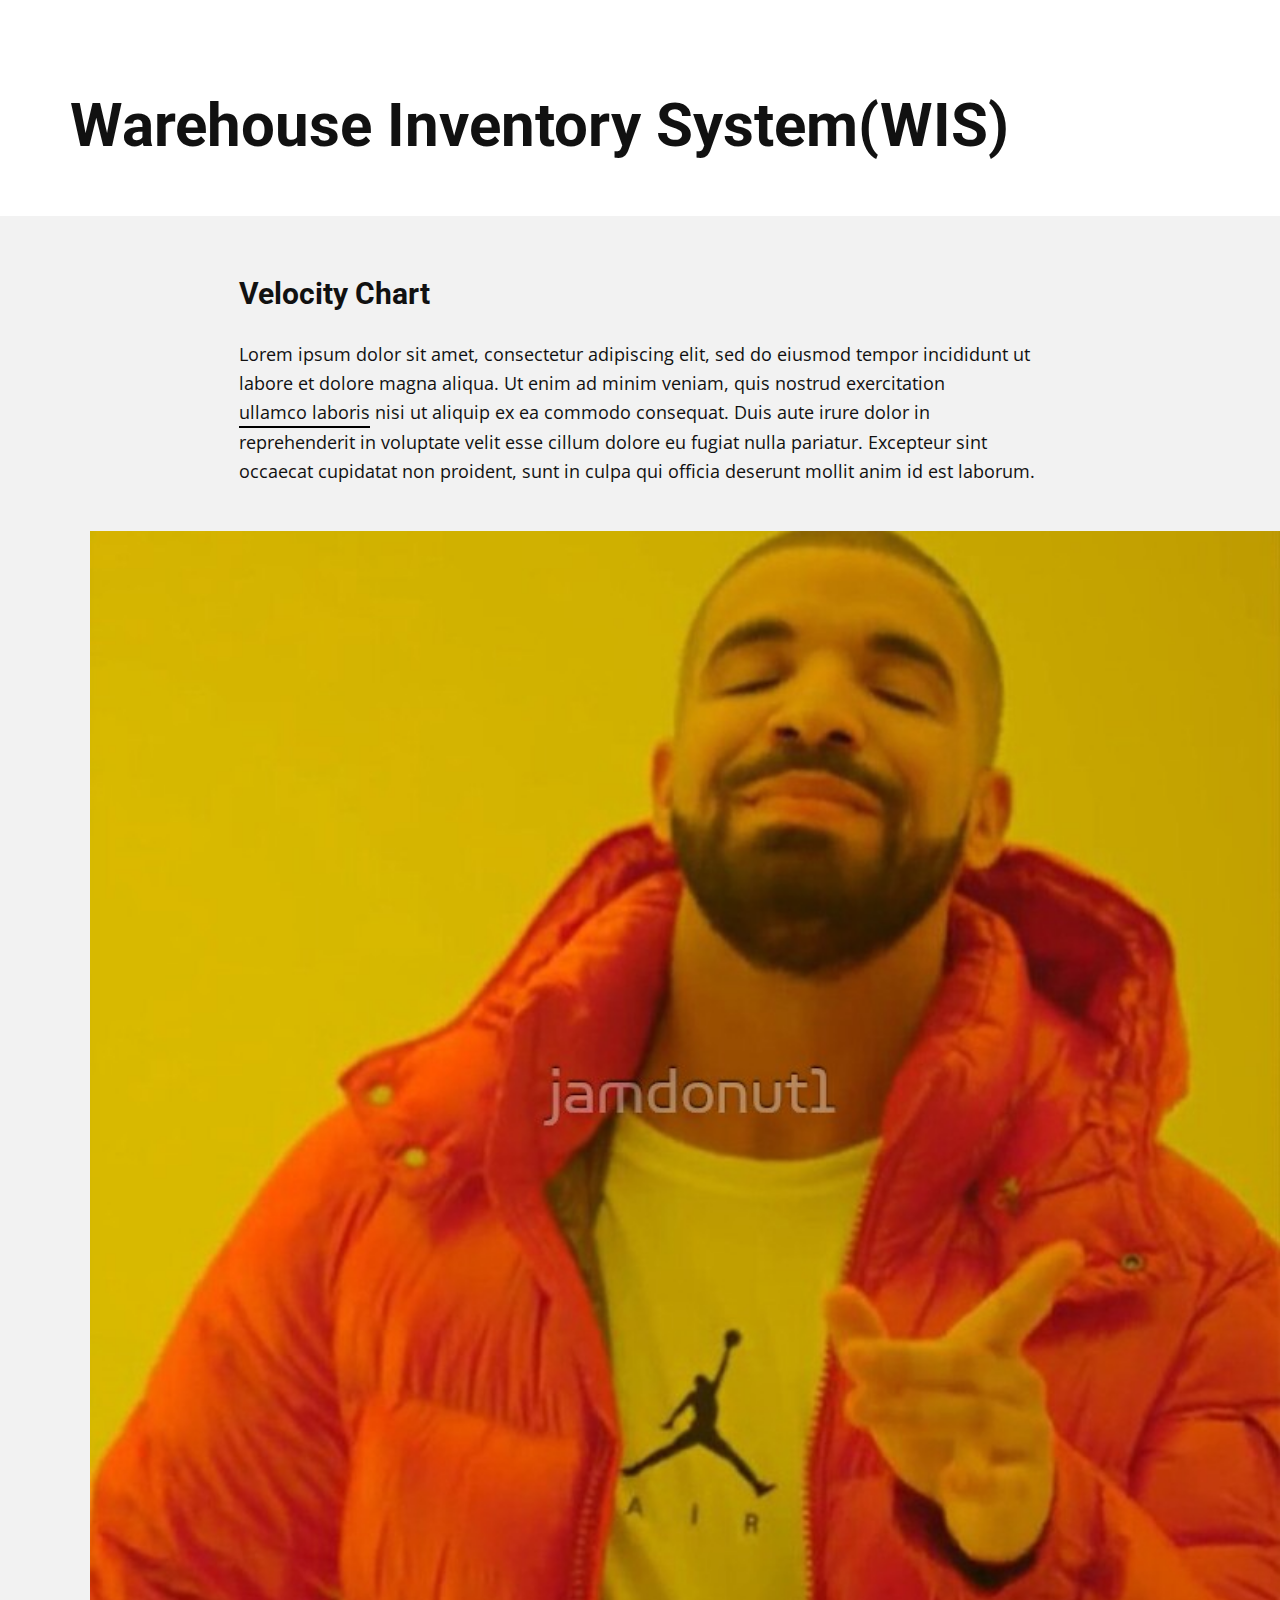
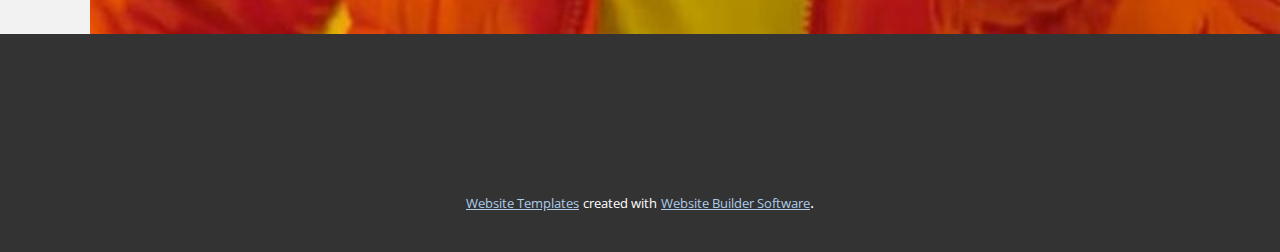
<file: public/velocity.html>
<!DOCTYPE html>
<html style="font-size: 16px;">
  <head>
    <meta name="viewport" content="width=device-width, initial-scale=1.0">
    <meta charset="utf-8">
    <meta name="keywords" content="">
    <meta name="description" content="">
    <meta name="page_type" content="np-template-header-footer-from-plugin">
    <title>velocity</title>
    <link rel="stylesheet" href="nicepage.css" media="screen">
<link rel="stylesheet" href="velocity.css" media="screen">
    <script class="u-script" type="text/javascript" src="jquery.js" defer=""></script>
    <script class="u-script" type="text/javascript" src="nicepage.js" defer=""></script>
    <meta name="generator" content="Nicepage 4.8.2, nicepage.com">
    <link id="u-theme-google-font" rel="stylesheet" href="https://fonts.googleapis.com/css?family=Roboto:100,100i,300,300i,400,400i,500,500i,700,700i,900,900i|Open+Sans:300,300i,400,400i,500,500i,600,600i,700,700i,800,800i">
    
    
    <script type="application/ld+json">{
		"@context": "http://schema.org",
		"@type": "Organization",
		"name": ""
}</script>
    <meta name="theme-color" content="#478ac9">
    <meta property="og:title" content="velocity">
    <meta property="og:type" content="website">
  </head>
  <body class="u-body u-xl-mode"><header class="u-clearfix u-header u-header" id="sec-200b"><div class="u-clearfix u-sheet u-sheet-1">
        <h3 class="u-headline u-text u-text-default u-text-1">
          <a href="/">Warehouse Inventory System(WIS)</a>
        </h3>
      </div></header>
    <section class="u-clearfix u-grey-5 u-section-1" id="sec-0fb2">
      <h3 class="u-text u-text-1">Velocity Chart</h3>
      <p class="u-text u-text-2">Lorem ipsum dolor sit amet, consectetur adipiscing elit, sed do eiusmod 
tempor incididunt ut labore et dolore magna aliqua. Ut enim ad minim 
veniam, quis nostrud exercitation <a href="" class="u-border-2 u-border-black u-border-hover-palette-1-base u-btn u-button-style u-none u-text-body-color u-btn-1">ullamco laboris</a> nisi ut aliquip ex ea 
commodo consequat. Duis aute irure dolor in reprehenderit in voluptate 
velit esse cillum dolore eu fugiat nulla pariatur. Excepteur sint 
occaecat cupidatat non proident, sunt in culpa qui officia deserunt 
mollit anim id est laborum. 
      </p>
      <img class="u-image u-image-1" src="images/f8f8f8.jpg" data-image-width="750" data-image-height="1000">
    </section>
    
    
    <footer class="u-align-center u-clearfix u-footer u-grey-80 u-footer" id="sec-374c"><div class="u-align-left u-clearfix u-sheet u-sheet-1"></div></footer>
    <section class="u-backlink u-clearfix u-grey-80">
      <a class="u-link" href="https://nicepage.com/website-templates" target="_blank">
        <span>Website Templates</span>
      </a>
      <p class="u-text">
        <span>created with</span>
      </p>
      <a class="u-link" href="" target="_blank">
        <span>Website Builder Software</span>
      </a>. 
    </section>
  </body>
</html>
</file>
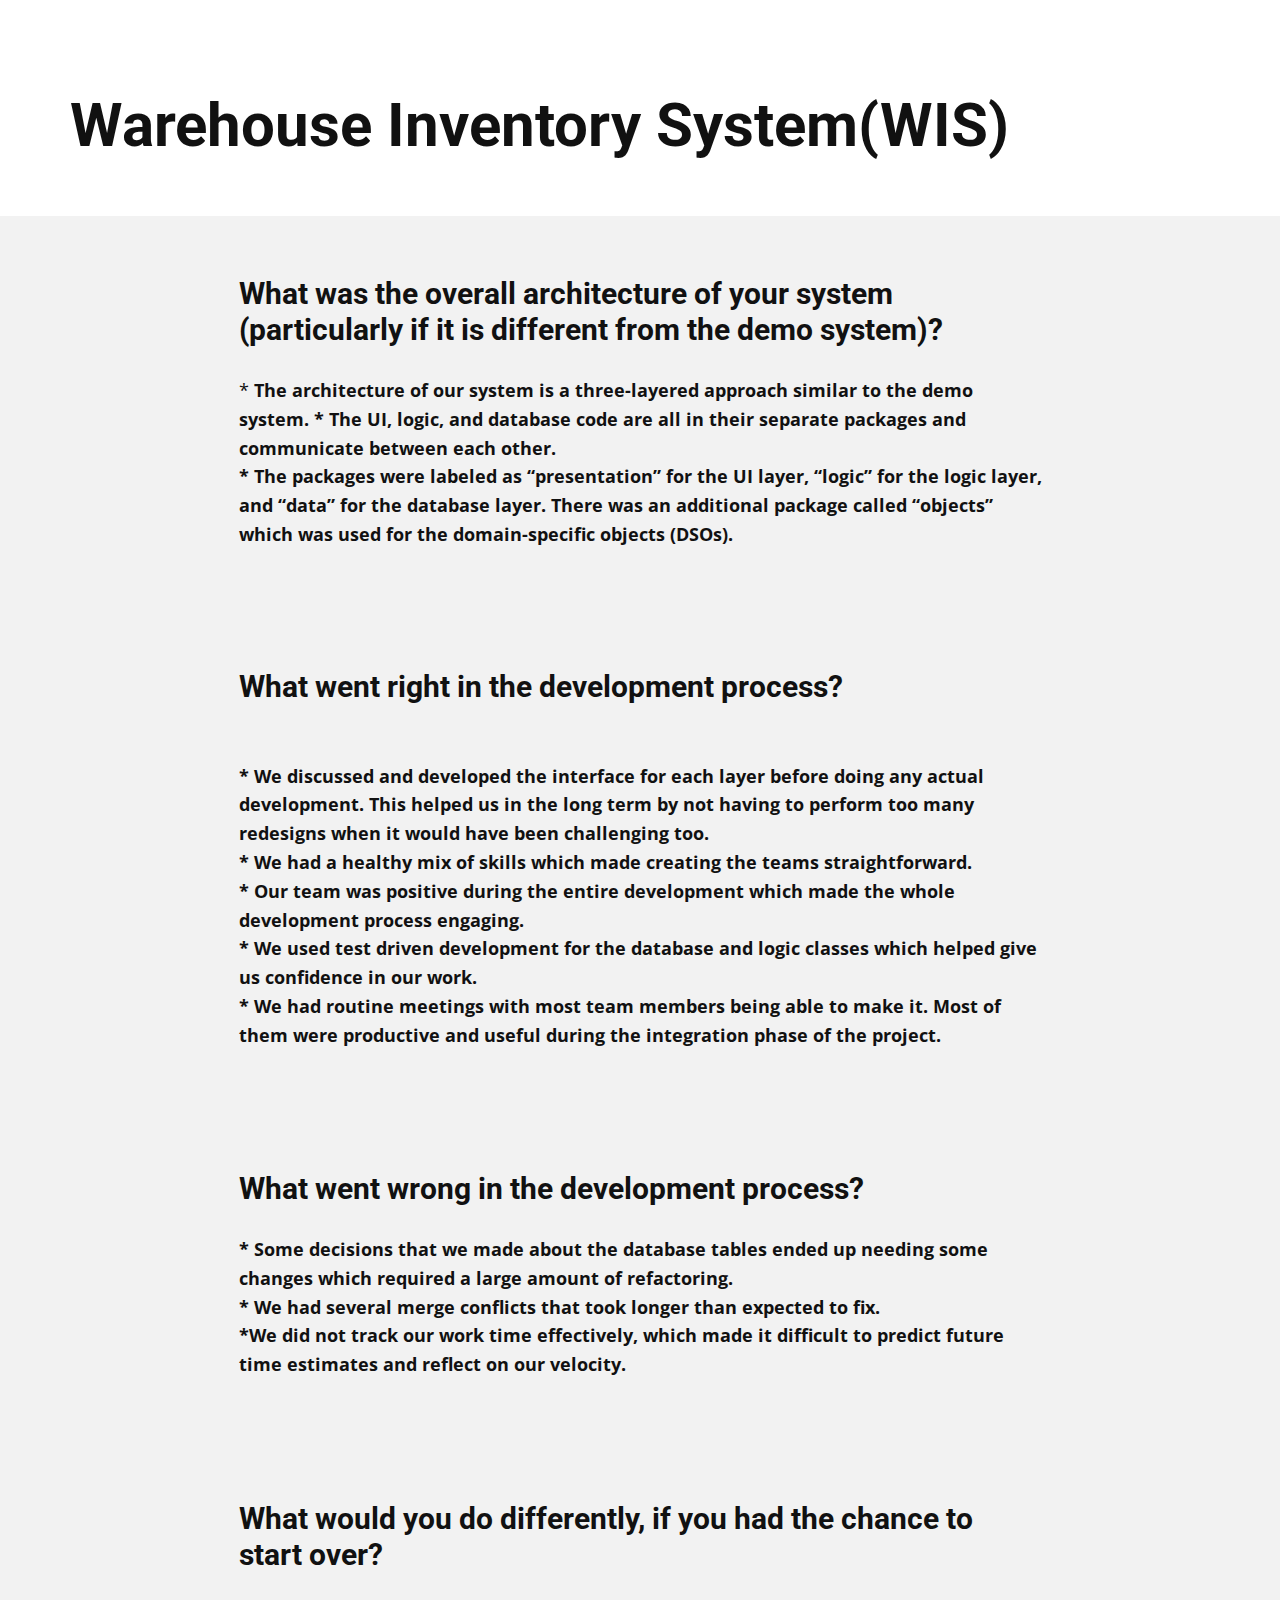
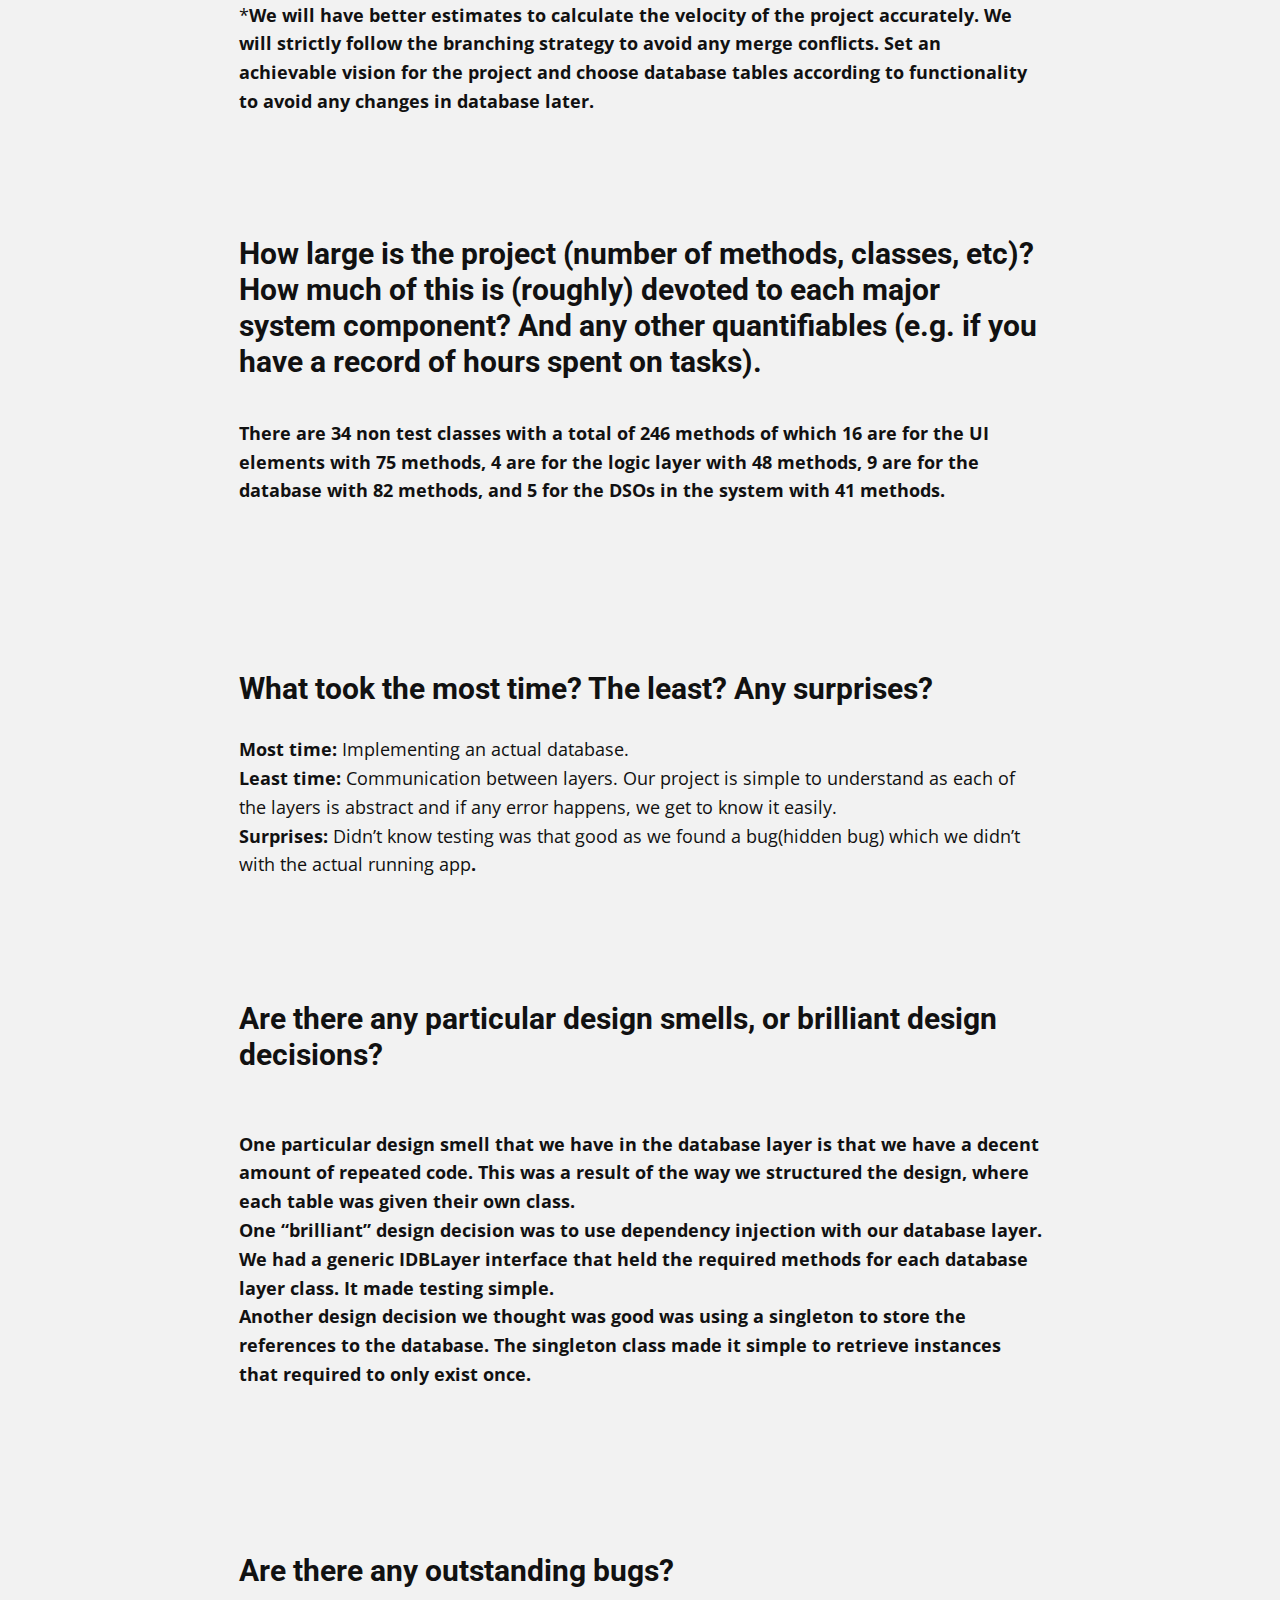
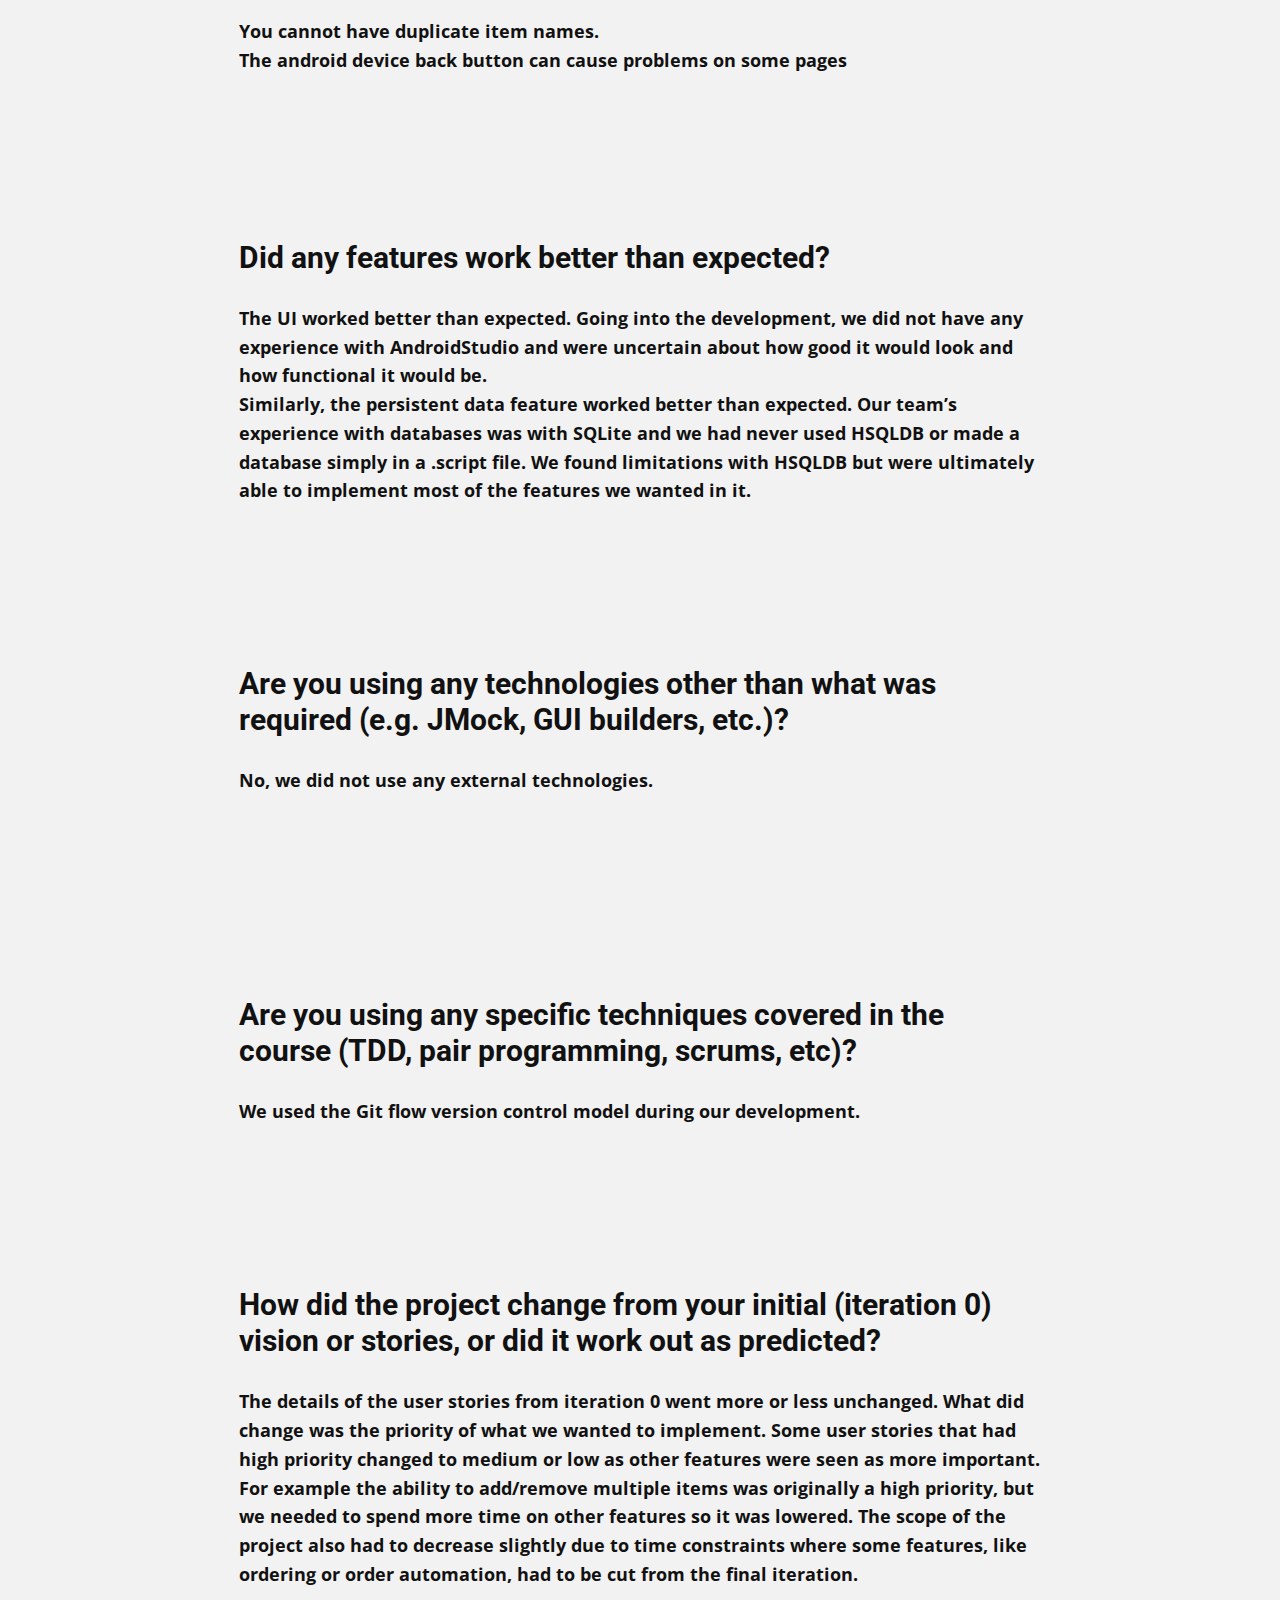
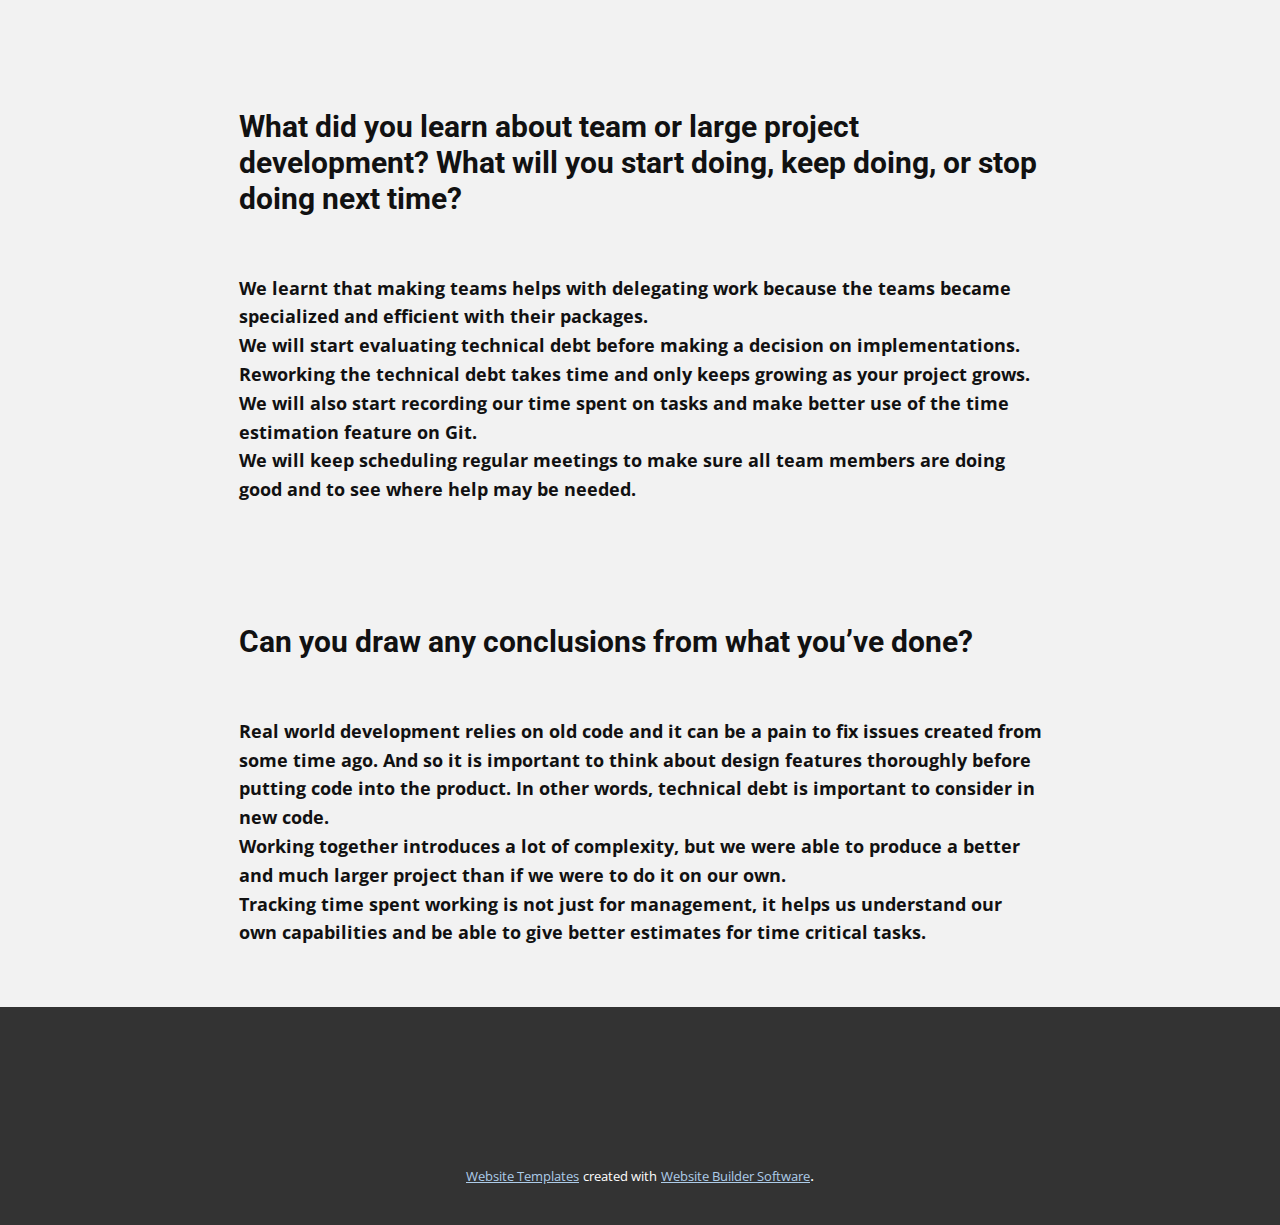
<file: website/Development.html>
<!DOCTYPE html>
<html style="font-size: 16px;">
  <head>
    <meta name="viewport" content="width=device-width, initial-scale=1.0">
    <meta charset="utf-8">
    <meta name="keywords" content="">
    <meta name="description" content="">
    <meta name="page_type" content="np-template-header-footer-from-plugin">
    <title>Development</title>
    <link rel="stylesheet" href="nicepage.css" media="screen">
<link rel="stylesheet" href="Development.css" media="screen">
    <script class="u-script" type="text/javascript" src="jquery.js" defer=""></script>
    <script class="u-script" type="text/javascript" src="nicepage.js" defer=""></script>
    <meta name="generator" content="Nicepage 4.8.2, nicepage.com">
    <link id="u-theme-google-font" rel="stylesheet" href="https://fonts.googleapis.com/css?family=Roboto:100,100i,300,300i,400,400i,500,500i,700,700i,900,900i|Open+Sans:300,300i,400,400i,500,500i,600,600i,700,700i,800,800i">
    
    
    
    
    
    
    
    
    
    
    
    
    
    
    
    <script type="application/ld+json">{
		"@context": "http://schema.org",
		"@type": "Organization",
		"name": ""
}</script>
    <meta name="theme-color" content="#478ac9">
    <meta property="og:title" content="Development">
    <meta property="og:type" content="website">
  </head>
  <body class="u-body u-xl-mode"><header class="u-clearfix u-header u-header" id="sec-200b"><div class="u-clearfix u-sheet u-sheet-1">
        <h3 class="u-headline u-text u-text-default u-text-1">
          Warehouse Inventory System(WIS)
        </h3>
      </div></header>
    <section class="u-clearfix u-grey-5 u-section-1" id="sec-9da5">
      <div class="u-clearfix u-sheet u-valign-middle u-sheet-1">
        <h3 class="u-text u-text-1"> What was the overall architecture of your system (particularly if it is different from the demo system)?</h3>
        <p class="u-text u-text-2"> *&nbsp;<b>The architecture of our system is a three-layered approach similar to the demo system. * The UI, logic, and database code are all in their separate packages and communicate between each other.&nbsp;<br>* The packages were labeled as “presentation” for the UI layer, “logic” for the logic layer, and “data” for the database layer. There was an additional package called “objects” which was used for the domain-specific objects (DSOs).<br></b>
        </p>
      </div>
    </section>
    <section class="u-clearfix u-grey-5 u-section-2" id="sec-4a52">
      <div class="u-clearfix u-sheet u-valign-middle u-sheet-1">
        <h3 class="u-text u-text-1"> What went right in the development process?</h3>
        <p class="u-text u-text-2"><b>
            <br>* We discussed and developed the interface for each layer before doing any actual development. This helped us in the long term by not having to perform too many redesigns when it would have been challenging too.<br>* We had a healthy mix of skills which made creating the teams straightforward.<br>* Our team was positive during the entire development which made the whole development process engaging.<br>* We used test driven development for the database and logic classes which helped give us confidence in our work.<br>* We had routine meetings with most team members being able to make it. Most of them were productive and useful during the integration phase of the project.<br></b>
        </p>
      </div>
    </section>
    <section class="u-clearfix u-grey-5 u-section-3" id="sec-b8e9">
      <div class="u-clearfix u-sheet u-valign-middle u-sheet-1">
        <h3 class="u-text u-text-1"> What went wrong in the development process?</h3>
        <p class="u-text u-text-2"><b><b>* Some decisions that we made about the database tables ended up needing some changes which required a large amount of refactoring.<br>* We had several merge conflicts that took longer than expected to fix.<br>*We did not track our work time effectively, which made it difficult to predict future time estimates and reflect on our velocity.<br></b></b>
        </p>
      </div>
    </section>
    <section class="u-clearfix u-grey-5 u-section-4" id="sec-e17b">
      <div class="u-clearfix u-sheet u-valign-middle u-sheet-1">
        <h3 class="u-text u-text-1"> What would you do differently, if you had the chance to start over?</h3>
        <p class="u-text u-text-2"> *<b>We will have better estimates to calculate the velocity of the project accurately. We will strictly follow the branching strategy to avoid any merge conflicts. Set an achievable vision for the project and choose database tables according to functionality to avoid any changes in database later.&nbsp;</b>
        </p>
      </div>
    </section>
    <section class="u-clearfix u-grey-5 u-section-5" id="sec-ca49">
      <div class="u-clearfix u-sheet u-sheet-1">
        <h3 class="u-text u-text-1"> How large is the project (number of methods, classes, etc)? How much of this is (roughly) devoted to each major system component? And any other quantifiables (e.g.&nbsp;if you have a record of hours spent on tasks).</h3>
        <p class="u-text u-text-2"><b>There are 34 non test classes with a total of 246 methods of which 16 are for the UI elements with 75 methods, 4 are for the logic layer with 48 methods, 9 are for the database with 82 methods, and 5 for the DSOs in the system with 41 methods.&nbsp;</b>
        </p>
      </div>
    </section>
    <section class="u-clearfix u-grey-5 u-section-6" id="sec-fe28">
      <div class="u-clearfix u-sheet u-valign-middle u-sheet-1">
        <h3 class="u-text u-text-1"> What took the most time? The least? Any surprises?</h3>
        <p class="u-text u-text-2"><b>Most time: <span style="font-weight: 400;">Implementing an actual database.</span>
            <br>Least time: <span style="font-weight: 400;">Communication between layers. Our project is simple to understand as each of the layers is abstract and if any error happens, we get to know it easily.</span>
            <br>Surprises: <span style="font-weight: 400;">Didn’t know testing was that good as we found a bug(hidden bug) which we didn’t with the actual running app</span>.</b>
        </p>
      </div>
    </section>
    <section class="u-clearfix u-grey-5 u-section-7" id="sec-51de">
      <div class="u-clearfix u-sheet u-valign-middle u-sheet-1">
        <h3 class="u-text u-text-1"> Are there any particular design smells, or brilliant design decisions?</h3>
        <p class="u-text u-text-2"><b>
            <br>One particular design smell that we have in the database layer is that we have a decent amount of repeated code. This was a result of the way we structured the design, where each table was given their own class.<br>One “brilliant” design decision was to use dependency injection with our database layer. We had a generic IDBLayer interface that held the required methods for each database layer class. It made testing simple.<br>Another design decision we thought was good was using a singleton to store the references to the database. The singleton class made it simple to retrieve instances that required to only exist once.<br></b>
        </p>
      </div>
    </section>
    <section class="u-clearfix u-grey-5 u-section-8" id="sec-1b38">
      <div class="u-clearfix u-sheet u-valign-middle u-sheet-1">
        <h3 class="u-text u-text-1"> Are there any outstanding bugs?</h3>
        <p class="u-text u-text-2"><b>You cannot have duplicate item names.<br>The android device back button can cause problems on some pages<br></b>
        </p>
      </div>
    </section>
    <section class="u-clearfix u-grey-5 u-section-9" id="sec-58ec">
      <div class="u-clearfix u-sheet u-valign-middle u-sheet-1">
        <h3 class="u-text u-text-1"> Did any features work better than expected?</h3>
        <p class="u-text u-text-2"><b>The UI worked better than expected. Going into the development, we did not have any experience with AndroidStudio and were uncertain about how good it would look and how functional it would be.<br>Similarly, the persistent data feature worked better than expected. Our team’s experience with databases was with SQLite and we had never used HSQLDB or made a database simply in a .script file. We found limitations with HSQLDB but were ultimately able to implement most of the features we wanted in it.</b>
        </p>
      </div>
    </section>
    <section class="u-clearfix u-grey-5 u-section-10" id="sec-7e4c">
      <div class="u-clearfix u-sheet u-valign-middle u-sheet-1">
        <h3 class="u-text u-text-1"> Are you using any technologies other than what was required (e.g.&nbsp;JMock, GUI builders, etc.)?</h3>
        <p class="u-text u-text-2"><b>No, we did not use any external technologies.<br></b>
        </p>
      </div>
    </section>
    <section class="u-clearfix u-grey-5 u-section-11" id="sec-a713">
      <div class="u-clearfix u-sheet u-valign-middle u-sheet-1">
        <h3 class="u-text u-text-1"> Are you using any specific techniques covered in the course (TDD, pair programming, scrums, etc)?</h3>
        <p class="u-text u-text-2"><b><b>We used the Git flow version control model during our development.</b>
            <br></b>
        </p>
      </div>
    </section>
    <section class="u-clearfix u-grey-5 u-section-12" id="sec-d551">
      <div class="u-clearfix u-sheet u-valign-middle u-sheet-1">
        <h3 class="u-text u-text-1"> How did the project change from your initial (iteration 0) vision or stories, or did it work out as predicted?</h3>
        <p class="u-text u-text-2"><b>The details of the user stories from iteration 0 went more or less unchanged. What did change was the priority of what we wanted to implement. Some user stories that had high priority changed to medium or low as other features were seen as more important. For example the ability to add/remove multiple items was originally a high priority, but we needed to spend more time on other features so it was lowered. The scope of the project also had to decrease slightly due to time constraints where some features, like ordering or order automation, had to be cut from the final iteration.</b>
        </p>
      </div>
    </section>
    <section class="u-clearfix u-grey-5 u-section-13" id="sec-075f">
      <div class="u-clearfix u-sheet u-valign-middle u-sheet-1">
        <h3 class="u-text u-text-1"> What did you learn about team or large project development? What will you start doing, keep doing, or stop doing next time?</h3>
        <p class="u-text u-text-2"><b>
            <br>We learnt that making teams helps with delegating work because the teams became specialized and efficient with their packages.<br>We will start evaluating technical debt before making a decision on implementations. Reworking the technical debt takes time and only keeps growing as your project grows.<br>We will also start recording our time spent on tasks and make better use of the time estimation feature on Git.<br>We will keep scheduling regular meetings to make sure all team members are doing good and to see where help may be needed.<br></b>
        </p>
      </div>
    </section>
    <section class="u-clearfix u-grey-5 u-section-14" id="sec-cd47">
      <div class="u-clearfix u-sheet u-valign-middle u-sheet-1">
        <h3 class="u-text u-text-1"> Can you draw any conclusions from what you’ve done?</h3>
        <p class="u-text u-text-2"><b>
            <br>Real world development relies on old code and it can be a pain to fix issues created from some time ago. And so it is important to think about design features thoroughly before putting code into the product. In other words, technical debt is important to consider in new code.<br>Working together introduces a lot of complexity, but we were able to produce a better and much larger project than if we were to do it on our own.<br>Tracking time spent working is not just for management, it helps us understand our own capabilities and be able to give better estimates for time critical tasks.<br></b>
        </p>
      </div>
    </section>
    
    
    <footer class="u-align-center u-clearfix u-footer u-grey-80 u-footer" id="sec-374c"><div class="u-align-left u-clearfix u-sheet u-sheet-1"></div></footer>
    <section class="u-backlink u-clearfix u-grey-80">
      <a class="u-link" href="https://nicepage.com/website-templates" target="_blank">
        <span>Website Templates</span>
      </a>
      <p class="u-text">
        <span>created with</span>
      </p>
      <a class="u-link" href="" target="_blank">
        <span>Website Builder Software</span>
      </a>. 
    </section>
  </body>
</html>
</file>
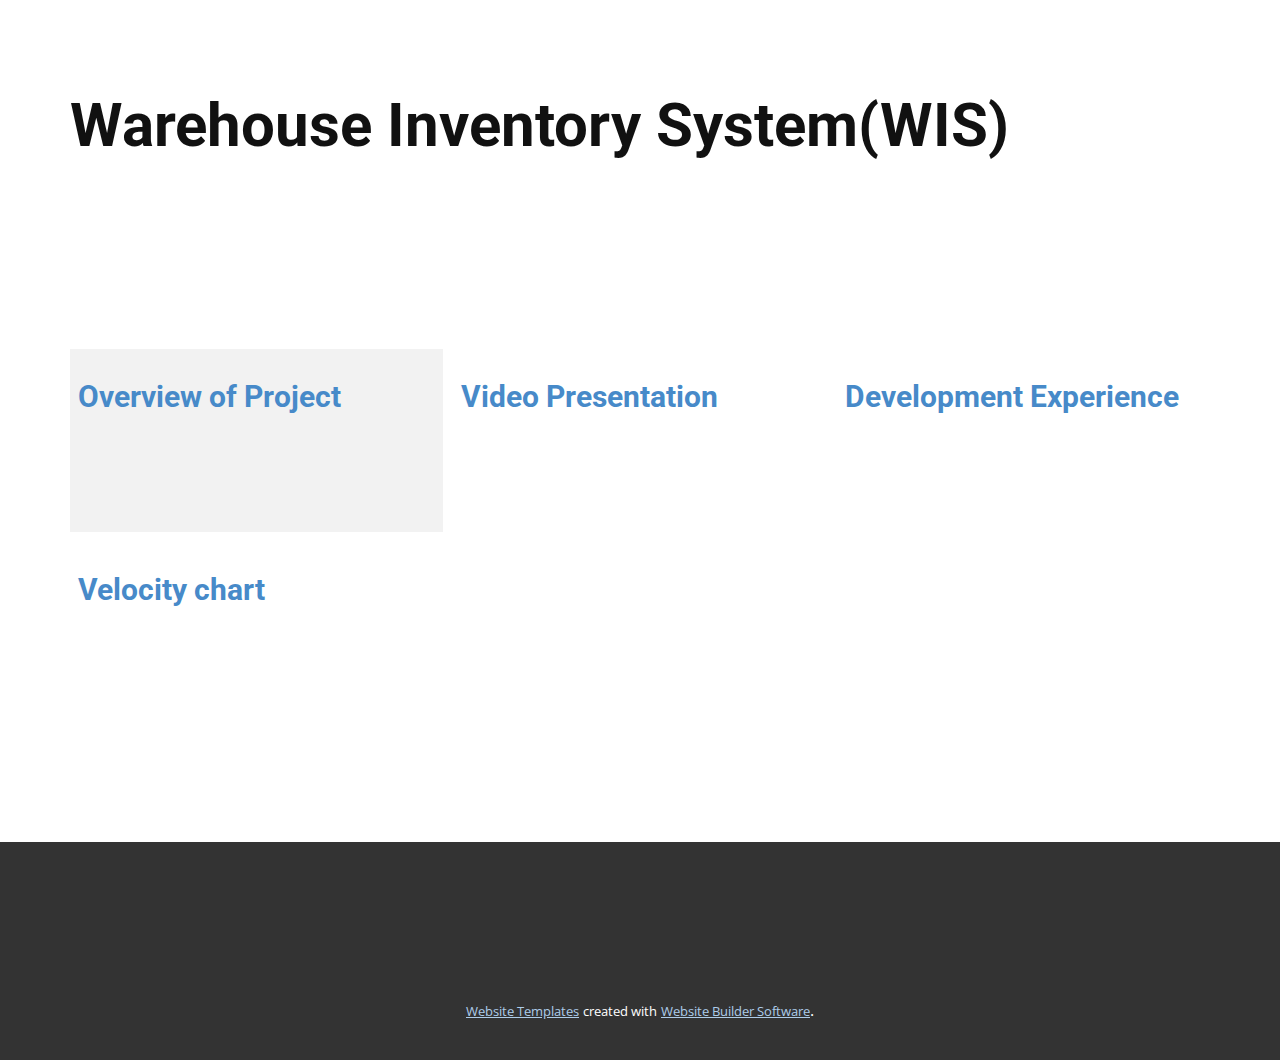
<file: website/Home.html>
<!DOCTYPE html>
<html style="font-size: 16px;">
  <head>
    <meta name="viewport" content="width=device-width, initial-scale=1.0">
    <meta charset="utf-8">
    <meta name="keywords" content="INTUITIVE">
    <meta name="description" content="">
    <meta name="page_type" content="np-template-header-footer-from-plugin">
    <title>Home</title>
    <link rel="stylesheet" href="nicepage.css" media="screen">
<link rel="stylesheet" href="Home.css" media="screen">
    <script class="u-script" type="text/javascript" src="jquery.js" defer=""></script>
    <script class="u-script" type="text/javascript" src="nicepage.js" defer=""></script>
    <meta name="generator" content="Nicepage 4.8.2, nicepage.com">
    <link id="u-theme-google-font" rel="stylesheet" href="https://fonts.googleapis.com/css?family=Roboto:100,100i,300,300i,400,400i,500,500i,700,700i,900,900i|Open+Sans:300,300i,400,400i,500,500i,600,600i,700,700i,800,800i">
    
    
    <script type="application/ld+json">{
		"@context": "http://schema.org",
		"@type": "Organization",
		"name": ""
}</script>
    <meta name="theme-color" content="#478ac9">
    <meta property="og:title" content="Home">
    <meta property="og:type" content="website">
  </head>
  <body class="u-body u-xl-mode"><header class="u-clearfix u-header u-header" id="sec-200b"><div class="u-clearfix u-sheet u-sheet-1">
        <h3 class="u-headline u-text u-text-default u-text-1">
          Warehouse Inventory System(WIS)
        </h3>
      </div></header>
    <section class="u-align-left u-clearfix u-section-1" id="carousel_f580">
      <div class="u-clearfix u-sheet u-sheet-1">
        <div class="u-expanded-width u-list u-list-1">
          <div class="u-repeater u-repeater-1">
            <div class="u-align-left u-container-style u-custom-item u-grey-5 u-list-item u-repeater-item u-list-item-1">
              <div class="u-container-layout u-similar-container u-container-layout-1">
                <h5 class="u-text u-text-default u-text-1">
                  <a class="u-active-none u-border-none u-btn u-button-link u-button-style u-hover-none u-none u-text-palette-1-base u-btn-1" href="overview.html" data-page-id="174995780">Overview of Project</a>
                </h5>
              </div>
            </div>
            <div class="u-align-left u-container-style u-list-item u-repeater-item">
              <div class="u-container-layout u-similar-container u-container-layout-2">
                <h5 class="u-text u-text-default u-text-2">
                  <a class="u-active-none u-border-none u-btn u-button-link u-button-style u-file-link u-hover-none u-none u-text-palette-1-base u-btn-2" href="files/2022-04-22-15-44-03_ZtlCQe2B.mp4">Video Presentation</a>
                </h5>
              </div>
            </div>
            <div class="u-align-left u-container-style u-list-item u-repeater-item">
              <div class="u-container-layout u-similar-container u-container-layout-3">
                <h5 class="u-text u-text-default u-text-3">
                  <a class="u-active-none u-border-none u-btn u-button-link u-button-style u-hover-none u-none u-text-palette-1-base u-btn-3" href="Development.html" data-page-id="272577513">Development Experience</a>
                </h5>
              </div>
            </div>
            <div class="u-align-left u-container-style u-list-item u-repeater-item">
              <div class="u-container-layout u-similar-container u-container-layout-4">
                <h5 class="u-text u-text-default u-text-4">
                  <a class="u-active-none u-border-none u-btn u-button-link u-button-style u-hover-none u-none u-text-palette-1-base u-btn-4" href="velocity.html" data-page-id="290005622">Velocity chart</a>
                </h5>
              </div>
            </div>
          </div>
        </div>
      </div>
    </section>
    
    
    <footer class="u-align-center u-clearfix u-footer u-grey-80 u-footer" id="sec-374c"><div class="u-align-left u-clearfix u-sheet u-sheet-1"></div></footer>
    <section class="u-backlink u-clearfix u-grey-80">
      <a class="u-link" href="https://nicepage.com/website-templates" target="_blank">
        <span>Website Templates</span>
      </a>
      <p class="u-text">
        <span>created with</span>
      </p>
      <a class="u-link" href="" target="_blank">
        <span>Website Builder Software</span>
      </a>. 
    </section>
  </body>
</html>
</file>
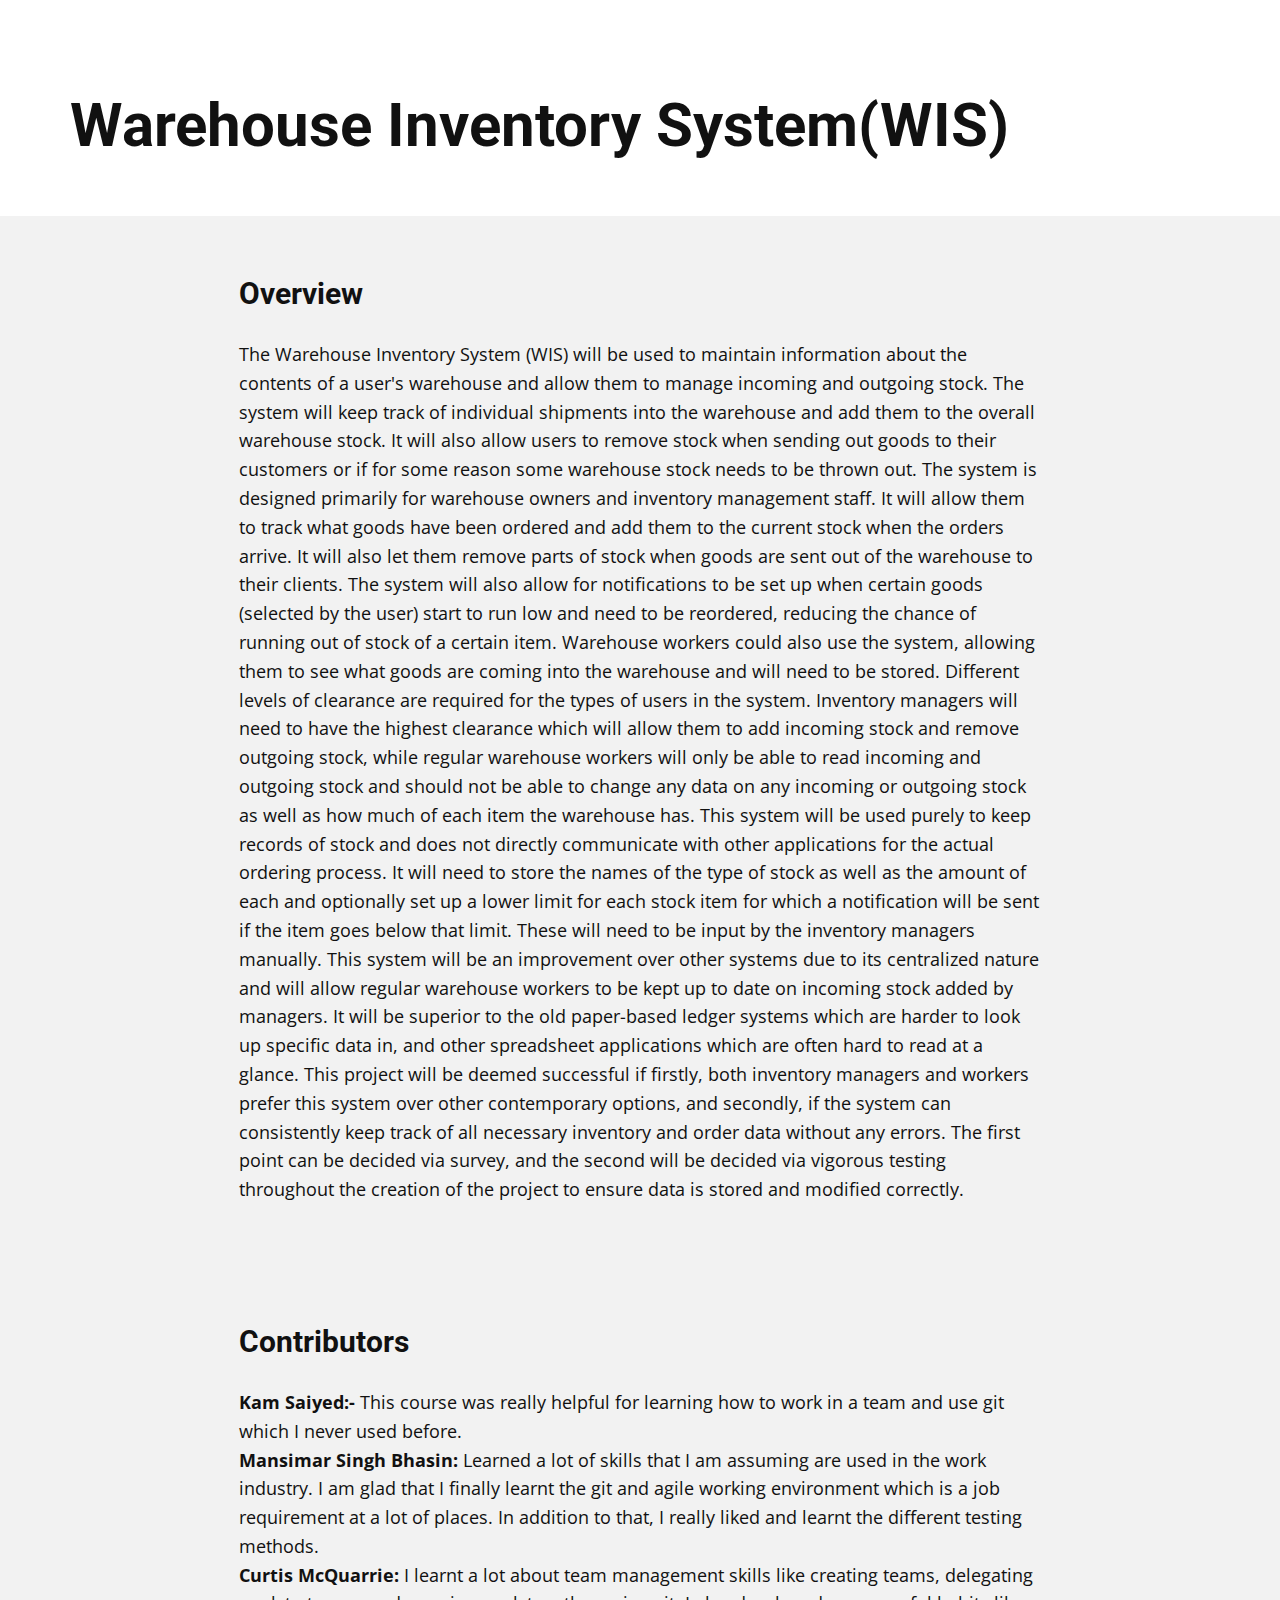
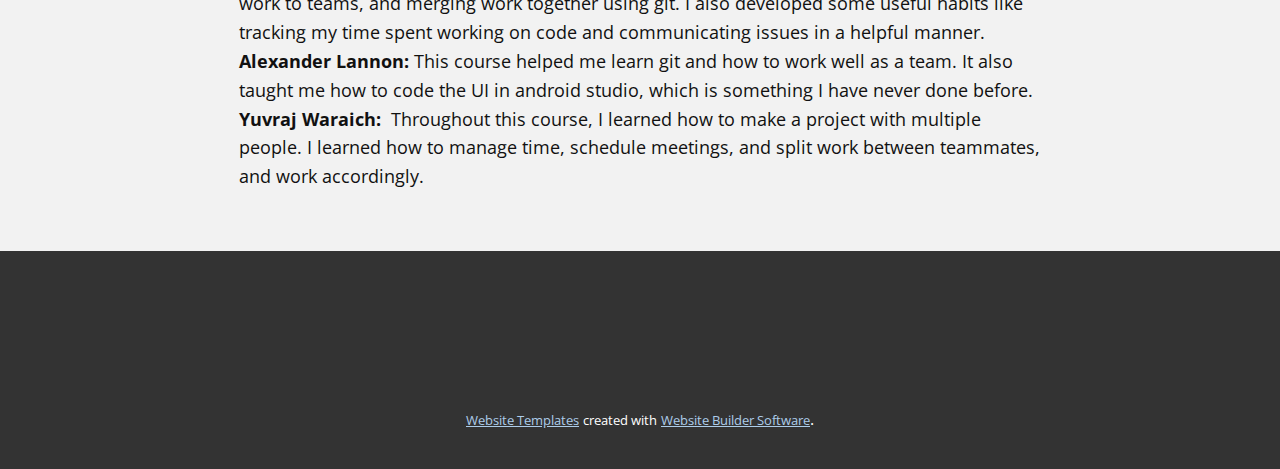
<file: website/overview.html>
<!DOCTYPE html>
<html style="font-size: 16px;">
  <head>
    <meta name="viewport" content="width=device-width, initial-scale=1.0">
    <meta charset="utf-8">
    <meta name="keywords" content="">
    <meta name="description" content="">
    <meta name="page_type" content="np-template-header-footer-from-plugin">
    <title>overview</title>
    <link rel="stylesheet" href="nicepage.css" media="screen">
<link rel="stylesheet" href="overview.css" media="screen">
    <script class="u-script" type="text/javascript" src="jquery.js" defer=""></script>
    <script class="u-script" type="text/javascript" src="nicepage.js" defer=""></script>
    <meta name="generator" content="Nicepage 4.8.2, nicepage.com">
    <link id="u-theme-google-font" rel="stylesheet" href="https://fonts.googleapis.com/css?family=Roboto:100,100i,300,300i,400,400i,500,500i,700,700i,900,900i|Open+Sans:300,300i,400,400i,500,500i,600,600i,700,700i,800,800i">
    
    
    
    <script type="application/ld+json">{
		"@context": "http://schema.org",
		"@type": "Organization",
		"name": ""
}</script>
    <meta name="theme-color" content="#478ac9">
    <meta property="og:title" content="overview">
    <meta property="og:type" content="website">
  </head>
  <body class="u-body u-xl-mode"><header class="u-clearfix u-header u-header" id="sec-200b"><div class="u-clearfix u-sheet u-sheet-1">
        <h3 class="u-headline u-text u-text-default u-text-1">
          Warehouse Inventory System(WIS)
        </h3>
      </div></header>
    <section class="u-clearfix u-grey-5 u-section-1" id="sec-cbbd">
      <div class="u-clearfix u-sheet u-sheet-1">
        <h3 class="u-text u-text-1">Overview</h3>
        <p class="u-text u-text-2"> The Warehouse Inventory System (WIS) will be used to maintain information about the contents of a user's warehouse and allow them to manage incoming and outgoing stock. The system will keep track of individual shipments into the warehouse and add them to the overall warehouse stock. It will also allow users to remove stock when sending out goods to their customers or if for some reason some warehouse stock needs to be thrown out.
The system is designed primarily for warehouse owners and inventory management staff. It will allow them to track what goods have been ordered and add them to the current stock when the orders arrive. It will also let them remove parts of stock when goods are sent out of the warehouse to their clients. The system will also allow for notifications to be set up when certain goods (selected by the user) start to run low and need to be reordered, reducing the chance of running out of stock of a certain item. Warehouse workers could also use the system, allowing them to see what goods are coming into the warehouse and will need to be stored.
Different levels of clearance are required for the types of users in the system. Inventory managers will need to have the highest clearance which will allow them to add incoming stock and remove outgoing stock, while regular warehouse workers will only be able to read incoming and outgoing stock and should not be able to change any data on any incoming or outgoing stock as well as how much of each item the warehouse has.
This system will be used purely to keep records of stock and does not directly communicate with other applications for the actual ordering process. It will need to store the names of the type of stock as well as the amount of each and optionally set up a lower limit for each stock item for which a notification will be sent if the item goes below that limit. These will need to be input by the inventory managers manually.
This system will be an improvement over other systems due to its centralized nature and will allow regular warehouse workers to be kept up to date on incoming stock added by managers. It will be superior to the old paper-based ledger systems which are harder to look up specific data in, and other spreadsheet applications which are often hard to read at a glance.
This project will be deemed successful if firstly, both inventory managers and workers prefer this system over other contemporary options, and secondly, if the system can consistently keep track of all necessary inventory and order data without any errors. The first point can be decided via survey, and the second will be decided via vigorous testing throughout the creation of the project to ensure data is stored and modified correctly.</p>
      </div>
    </section>
    <section class="u-clearfix u-grey-5 u-section-2" id="sec-45d2">
      <div class="u-clearfix u-sheet u-valign-middle u-sheet-1">
        <h3 class="u-text u-text-1">Contributors</h3>
        <p class="u-text u-text-2"><b>Kam Saiyed:- <span style="font-weight: 400;">This course was really helpful for learning how to work in a team and use git which I never used before.&nbsp;</span>
            <br>Mansimar Singh Bhasin: <span style="font-weight: 400;">Learned a lot of skills that I am assuming are used in the work industry. I am glad that I finally learnt the git and agile working environment which is a job requirement at a lot of places. In addition to that, I really liked and learnt the different testing methods.</span>
            <br>Curtis McQuarrie: <span style="font-weight: 400;">I learnt a lot about team management skills like creating teams, delegating work to teams, and merging work together using git. I also developed some useful habits like tracking my time spent working on code and communicating issues in a helpful manner.</span>
            <br>Alexander Lannon: <span style="font-weight: 400;">This course helped me learn git and how to work well as a team. It also taught me how to code the UI in android studio, which is something I have never done before.</span>
            <br>Yuvraj Waraich:&nbsp;<span style="font-weight: 400;"></span></b> Throughout this course, I learned how to make a project with multiple people. I learned how to m​anage time, schedule meetings, and split work between teammates, and work accordingly.
        </p>
      </div>
    </section>
    
    
    <footer class="u-align-center u-clearfix u-footer u-grey-80 u-footer" id="sec-374c"><div class="u-align-left u-clearfix u-sheet u-sheet-1"></div></footer>
    <section class="u-backlink u-clearfix u-grey-80">
      <a class="u-link" href="https://nicepage.com/website-templates" target="_blank">
        <span>Website Templates</span>
      </a>
      <p class="u-text">
        <span>created with</span>
      </p>
      <a class="u-link" href="" target="_blank">
        <span>Website Builder Software</span>
      </a>. 
    </section>
  </body>
</html>
</file>
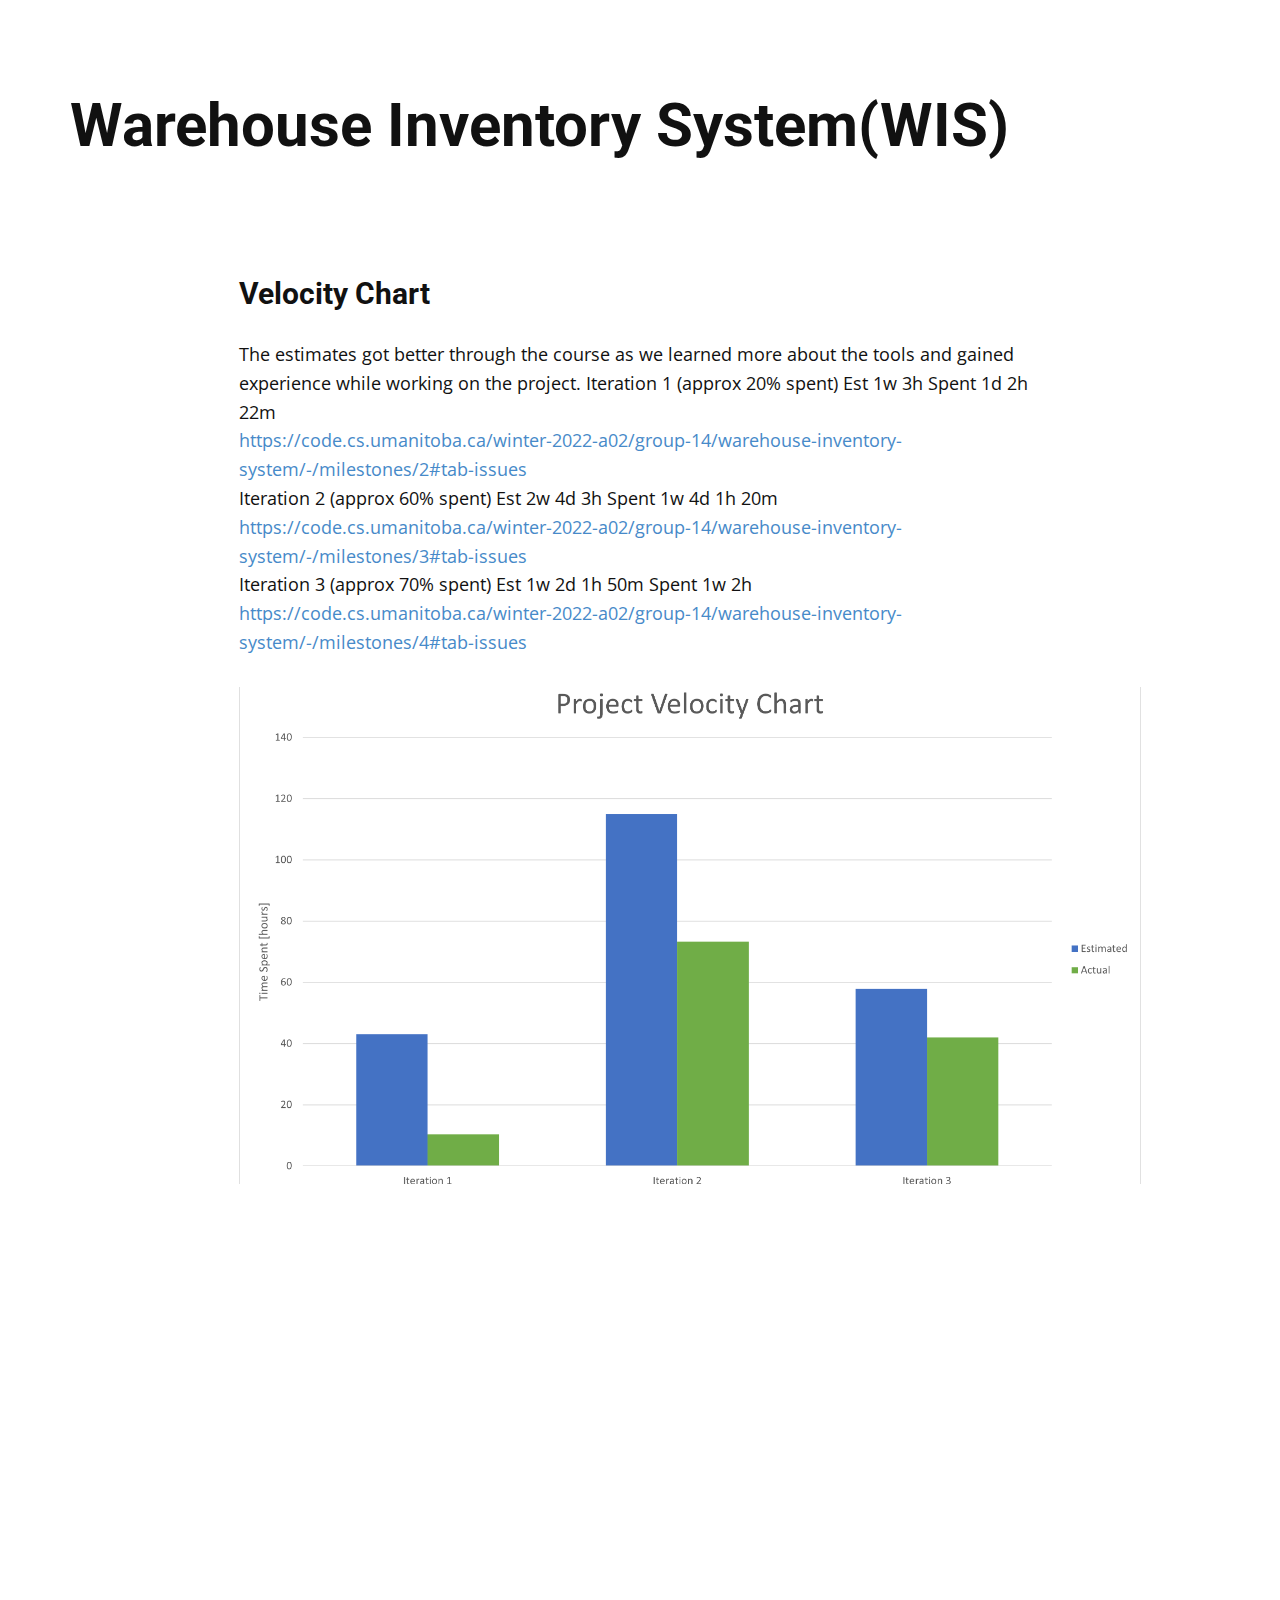
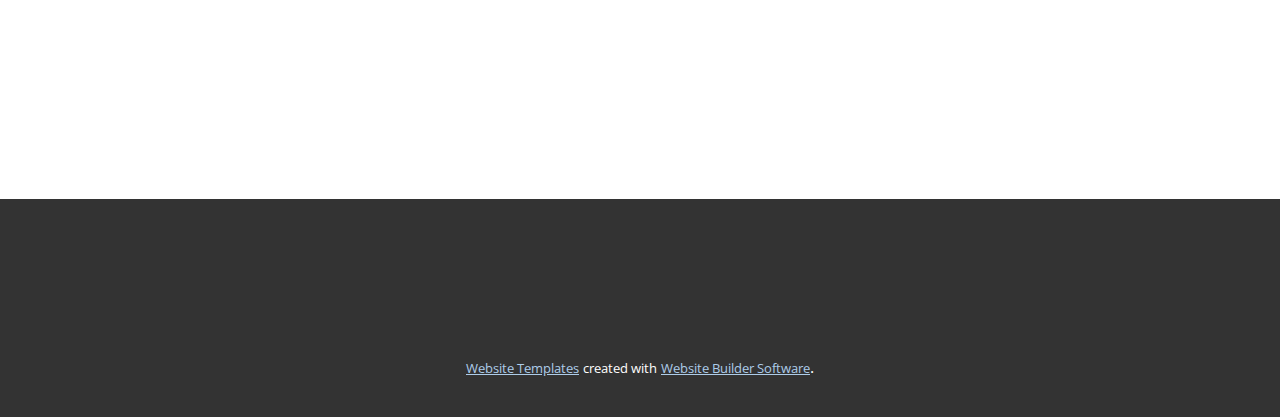
<file: website/velocity.html>
<!DOCTYPE html>
<html style="font-size: 16px;">
  <head>
    <meta name="viewport" content="width=device-width, initial-scale=1.0">
    <meta charset="utf-8">
    <meta name="keywords" content="">
    <meta name="description" content="">
    <meta name="page_type" content="np-template-header-footer-from-plugin">
    <title>velocity</title>
    <link rel="stylesheet" href="nicepage.css" media="screen">
<link rel="stylesheet" href="velocity.css" media="screen">
    <script class="u-script" type="text/javascript" src="jquery.js" defer=""></script>
    <script class="u-script" type="text/javascript" src="nicepage.js" defer=""></script>
    <meta name="generator" content="Nicepage 4.8.2, nicepage.com">
    <link id="u-theme-google-font" rel="stylesheet" href="https://fonts.googleapis.com/css?family=Roboto:100,100i,300,300i,400,400i,500,500i,700,700i,900,900i|Open+Sans:300,300i,400,400i,500,500i,600,600i,700,700i,800,800i">
    
    
    <script type="application/ld+json">{
		"@context": "http://schema.org",
		"@type": "Organization",
		"name": ""
}</script>
    <meta name="theme-color" content="#478ac9">
    <meta property="og:title" content="velocity">
    <meta property="og:type" content="website">
  </head>
  <body class="u-body u-xl-mode"><header class="u-clearfix u-header u-header" id="sec-200b"><div class="u-clearfix u-sheet u-sheet-1">
        <h3 class="u-headline u-text u-text-default u-text-1">
          Warehouse Inventory System(WIS)
        </h3>
      </div></header>
    <section class="u-clearfix u-section-1" id="sec-0fb2">
      <div class="u-clearfix u-sheet u-sheet-1">
        <h3 class="u-text u-text-1">Velocity Chart</h3>
        <p class="u-text u-text-2"> The estimates got better through the course as we learned more about the tools and gained experience while working on the project.
Iteration 1 (approx 20% spent)
Est 1w 3h
Spent 1d 2h 22m <a class="anchor-1MIwyf anchorUnderlineOnHover-2qPutX u-active-none u-border-none u-btn u-button-style u-hover-none u-none u-text-palette-1-base u-btn-1" title="https://code.cs.umanitoba.ca/winter-2022-a02/group-14/warehouse-inventory-system/-/milestones/2#tab-issues" href="https://code.cs.umanitoba.ca/winter-2022-a02/group-14/warehouse-inventory-system/-/milestones/2#tab-issues" rel="noreferrer noopener" target="_blank" role="button" tabindex="0">https://code.cs.umanitoba.ca/winter-2022-a02/group-14/warehouse-inventory-system/-/milestones/2#tab-issues</a> Iteration 2 (approx 60% spent)
Est 2w 4d 3h
Spent 1w 4d 1h 20m <a class="anchor-1MIwyf anchorUnderlineOnHover-2qPutX u-active-none u-border-none u-btn u-button-style u-hover-none u-none u-text-palette-1-base u-btn-2" title="https://code.cs.umanitoba.ca/winter-2022-a02/group-14/warehouse-inventory-system/-/milestones/3#tab-issues" href="https://code.cs.umanitoba.ca/winter-2022-a02/group-14/warehouse-inventory-system/-/milestones/3#tab-issues" rel="noreferrer noopener" target="_blank" role="button" tabindex="0">https://code.cs.umanitoba.ca/winter-2022-a02/group-14/warehouse-inventory-system/-/milestones/3#tab-issues</a> Iteration 3 (approx 70% spent) 
Est 1w 2d 1h 50m
Spent 1w 2h <a class="anchor-1MIwyf anchorUnderlineOnHover-2qPutX u-active-none u-border-none u-btn u-button-style u-hover-none u-none u-text-palette-1-base u-btn-3" title="https://code.cs.umanitoba.ca/winter-2022-a02/group-14/warehouse-inventory-system/-/milestones/4#tab-issues" href="https://code.cs.umanitoba.ca/winter-2022-a02/group-14/warehouse-inventory-system/-/milestones/4#tab-issues" rel="noreferrer noopener" target="_blank" role="button" tabindex="0">https://code.cs.umanitoba.ca/winter-2022-a02/group-14/warehouse-inventory-system/-/milestones/4#tab-issues</a>
        </p>
        <img class="u-image u-image-default u-image-1" src="images/it3VelocityChart.png" alt="" data-image-width="3241" data-image-height="1875">
      </div>
    </section>
    
    
    <footer class="u-align-center u-clearfix u-footer u-grey-80 u-footer" id="sec-374c"><div class="u-align-left u-clearfix u-sheet u-sheet-1"></div></footer>
    <section class="u-backlink u-clearfix u-grey-80">
      <a class="u-link" href="https://nicepage.com/website-templates" target="_blank">
        <span>Website Templates</span>
      </a>
      <p class="u-text">
        <span>created with</span>
      </p>
      <a class="u-link" href="" target="_blank">
        <span>Website Builder Software</span>
      </a>. 
    </section>
  </body>
</html>
</file>
